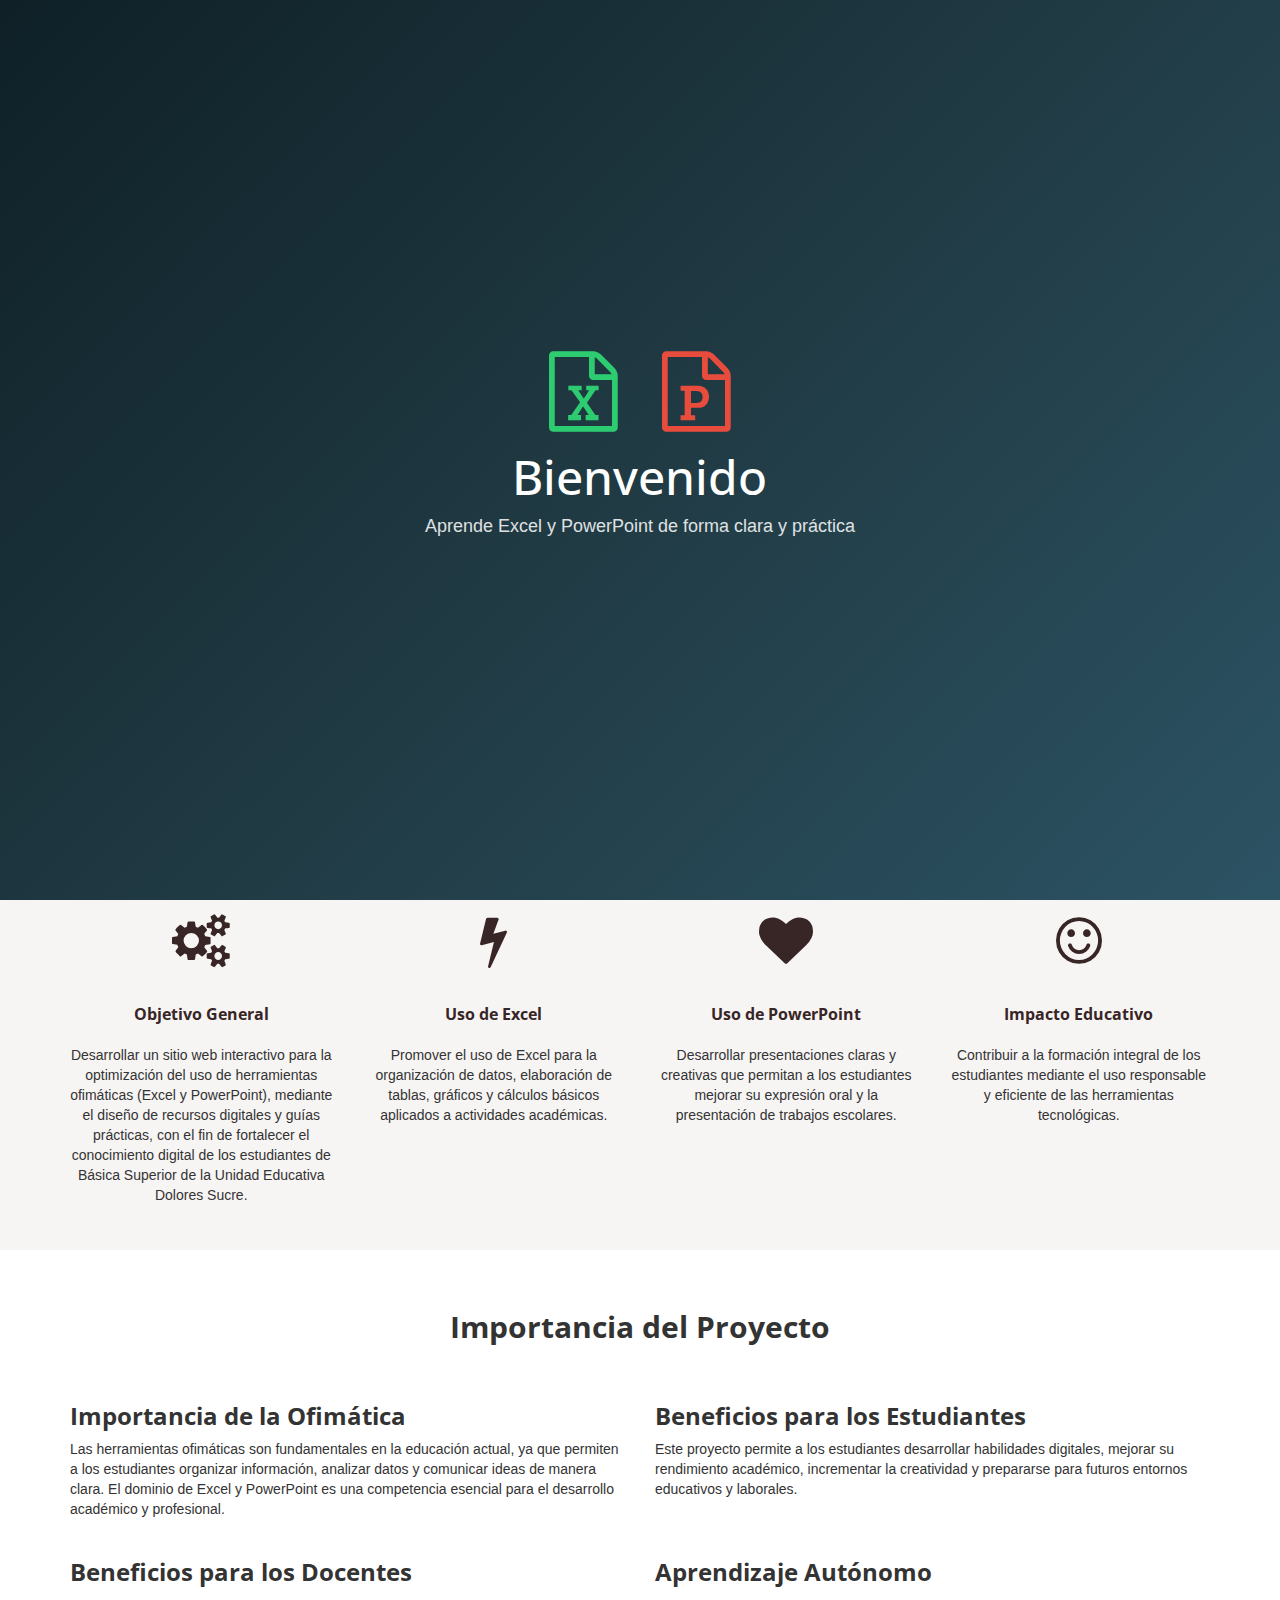
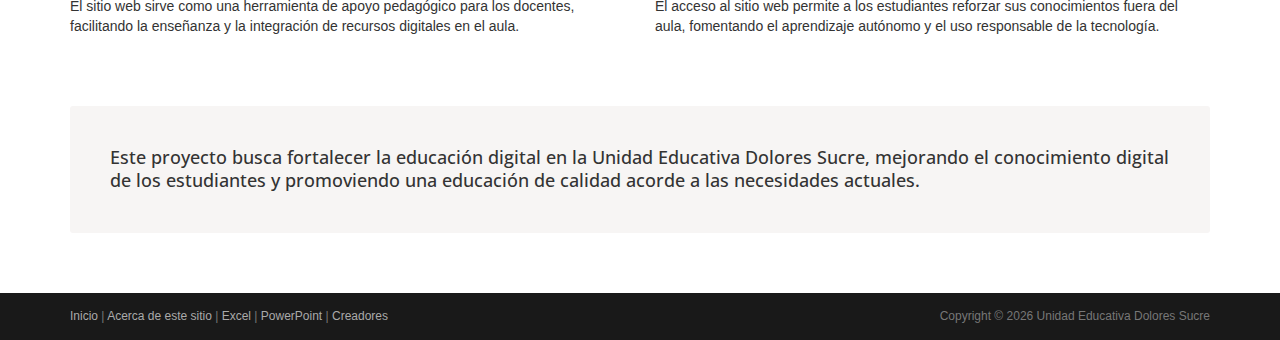
<file: index.html>
<!DOCTYPE html>
<html lang="en">
<head>
<meta charset="utf-8">
<meta name="viewport" content="width=device-width, initial-scale=1.0">
<meta name="description" content="">
<meta name="author" content="Sergey Pozhilov (GetTemplate.com)">

<title>Desarrollo de Sitio Web Educativo - Unidad Educativa Dolores Sucre</title>

<link rel="shortcut icon" href="assets/images/gt_favicon.png">
<link rel="stylesheet" media="screen" href="http://fonts.googleapis.com/css?family=Open+Sans:300,400,700">
<link rel="stylesheet" href="assets/css/bootstrap.min.css">
<link rel="stylesheet" href="assets/css/font-awesome.min.css">
<link rel="stylesheet" href="assets/css/bootstrap-theme.css" media="screen">
<link rel="stylesheet" href="assets/css/main.css">
<link rel="stylesheet" href="https://cdnjs.cloudflare.com/ajax/libs/font-awesome/4.7.0/css/font-awesome.min.css">

</head>

<body class="home">
    <!-- Intro Animación -->
<div id="intro-animation">
    <div class="intro-box text-center">
        <div class="icons">
            <i class="fa fa-file-excel-o excel"></i>
            <i class="fa fa-file-powerpoint-o ppt"></i>
        </div>
        <h1>Bienvenido</h1>
        <p>Aprende Excel y PowerPoint de forma clara y práctica</p>
    </div>
</div>


<!-- Fixed navbar -->
<div class="navbar navbar-inverse navbar-fixed-top">
     <div class="container">
       <div class="navbar-header">
         <button type="button" class="navbar-toggle" data-toggle="collapse" data-target=".navbar-collapse">
         <span class="icon-bar"></span>
         <span class="icon-bar"></span>
         <span class="icon-bar"></span>
         </button>
        </div>
     </div>
</div>

   <div class="navbar navbar-inverse navbar-fixed-top">
        <div class="container">
            <div class="navbar-header">
                <button type="button" class="navbar-toggle" data-toggle="collapse" data-target=".navbar-collapse">
                    <span class="icon-bar"></span> <span class="icon-bar"></span> <span class="icon-bar"></span>
                </button>
                <a class="navbar-brand" href="index.html" style="display:flex; align-items:center;">
	<img src="assets/images/img.png" style="height:40px; margin-right:10px;">
	<strong><span>Unidad Educativa Dolores Sucre</strong></span>
</a>
 </div>
            <div class="navbar-collapse collapse">
    <ul class="nav navbar-nav pull-right"> 

    <!-- Inicio -->
    <li class="active">
        <a href="index.html">
            <i class="fa fa-home"></i> <strong>Inicio</strong>
        </a>
    </li>

    <!-- Acerca de este sitio -->
    <li>
        <a href="Acerca de este sitio.html">
            <i class="fa fa-info-circle"></i> <strong>Acerca de este sitio</strong>
        </a>
    </li>

    <!-- Excel -->
    <li class="dropdown">
        <a href="Excel.html" class="dropdown-toggle" data-toggle="dropdown">
            <i class="fa fa-file-excel-o"></i> <strong>Excel</strong> <b class="caret"></b>
        </a>
        <ul class="dropdown-menu">
            <li class="dropdown active">
                <a href="Excel.html"><strong>¿Qué es y Para qué sirve?</strong></a>
            </li>
            <li class="dropdown active">
                <a href="Excel.html#funciones"><strong>Funciones de Excel</strong></a>
            </li>
            <li>
                <a href="juegosExcel.html"><strong>Guías y Juegos Interactivos</strong></a>
            </li>
        </ul>
    </li>

    <!-- PowerPoint -->
    <li class="dropdown">
        <a href="PowerPoint.html" class="dropdown-toggle" data-toggle="dropdown">
            <i class="fa fa-file-powerpoint-o"></i> <strong>PowerPoint</strong> <b class="caret"></b>
        </a>
        <ul class="dropdown-menu">
            <li class="dropdown active">
                <a href="PowerPoint.html"><strong>¿Qué es y Para qué sirve?</strong></a>
            </li>
            <li class="dropdown active">
                <a href="PowerPoint.html#partes"><strong>Partes Básicas</strong></a>
            </li>
            <li>
                <a href="juegosPowerPoint.html"><strong>Guías y Juegos Interactivos</strong></a>
            </li>
        </ul>
    </li>

    <!-- Creadores -->
    <li>
        <a href="Finalizacion.html">
            <i class="fa fa-users"></i> <strong>Creadores</strong>
        </a>
    </li>

</ul>

</div>
        </div>
    </div>
</div>
</div>
<!-- /.navbar -->

<!-- Header -->
<header id="head">
<div class="container">
<div class="row">
<h1 class="lead"><strong>DESARROLLO DE SITIO WEB EDUCATIVO</strong></h1>
<p class="tagline">
Optimización del Uso de Herramientas Ofimáticas (Excel y PowerPoint) en los Estudiantes de Básica Superior
de la Unidad Educativa Dolores Sucre
</p>
<p>
<p>
    <a href="Acerca de este sitio.html" class="btn btn-default btn-lg">Más Información</a> 
    
    <a href="Excel.html"; herf="Powerpoint" class="btn btn-action btn-lg">Ver Contenidos</a>
</p>
</p>
</div>
</div>
</header>

<!-- Intro -->
<div class="container text-center">
<br><br>
<h2 class="thin"><strong>Descripción del Proyecto</strong></h2>
<p class="text-muted">
El presente proyecto tiene como finalidad el desarrollo de un sitio web educativo orientado
a mejorar el uso de las herramientas ofimáticas Excel y PowerPoint en los estudiantes de Básica Superior
de la Unidad Educativa Dolores Sucre.  
El sitio web servirá como un apoyo didáctico que permita a los estudiantes adquirir habilidades digitales,
mejorar su desempeño académico y fortalecer el aprendizaje autónomo mediante recursos tecnológicos.
</p>
</div>

<!-- Highlights -->
<div class="jumbotron top-space">
<div class="container">
<h3 class="text-center thin"><strong>Objetivos del Proyecto</strong></h3>

<div class="row">
<div class="col-md-3 col-sm-6 highlight">
<div class="h-caption"><h4><i class="fa fa-cogs fa-5"></i><strong>Objetivo General</strong></h4></div>
<div class="h-body text-center">
<p>
Desarrollar un sitio web interactivo para la optimización del uso de herramientas ofimáticas (Excel y PowerPoint), mediante el diseño de recursos digitales y guías prácticas, con el fin de fortalecer el conocimiento digital de los estudiantes de Básica Superior de la Unidad Educativa Dolores Sucre.
</p>
</div>
</div>

<div class="col-md-3 col-sm-6 highlight">
<div class="h-caption"><h4><i class="fa fa-flash fa-5"></i>Uso de Excel</h4></div>
<div class="h-body text-center">
<p>
Promover el uso de Excel para la organización de datos, elaboración de tablas, gráficos y cálculos básicos
aplicados a actividades académicas.
</p>
</div>
</div>

<div class="col-md-3 col-sm-6 highlight">
<div class="h-caption"><h4><i class="fa fa-heart fa-5"></i>Uso de PowerPoint</h4></div>
<div class="h-body text-center">
<p>
Desarrollar presentaciones claras y creativas que permitan a los estudiantes mejorar su expresión oral
y la presentación de trabajos escolares.
</p>
</div>
</div>

<div class="col-md-3 col-sm-6 highlight">
<div class="h-caption"><h4><i class="fa fa-smile-o fa-5"></i>Impacto Educativo</h4></div>
<div class="h-body text-center">
<p>
Contribuir a la formación integral de los estudiantes mediante el uso responsable y eficiente
de las herramientas tecnológicas.
</p>
</div>
</div>
</div>
</div>
</div>

<!-- Container -->
<div class="container">

<h2 class="text-center top-space"><strong>Importancia del Proyecto</strong></h2>
<br>

<div class="row">
<div class="col-sm-6">
<h3><strong>Importancia de la Ofimática</strong></h3>
<p>
Las herramientas ofimáticas son fundamentales en la educación actual, ya que permiten a los estudiantes
organizar información, analizar datos y comunicar ideas de manera clara. El dominio de Excel y PowerPoint
es una competencia esencial para el desarrollo académico y profesional.
</p>
</div>

<div class="col-sm-6">
<h3><strong>Beneficios para los Estudiantes</strong></h3>
<p>
Este proyecto permite a los estudiantes desarrollar habilidades digitales, mejorar su rendimiento académico,
incrementar la creatividad y prepararse para futuros entornos educativos y laborales.
</p>
</div>
</div>

<div class="row">
<div class="col-sm-6">
<h3><strong>Beneficios para los Docentes</strong></h3>
<p>
El sitio web sirve como una herramienta de apoyo pedagógico para los docentes, facilitando la enseñanza
y la integración de recursos digitales en el aula.
</p>
</div>

<div class="col-sm-6">
<h3><strong>Aprendizaje Autónomo</strong></h3>
<p>
El acceso al sitio web permite a los estudiantes reforzar sus conocimientos fuera del aula,
fomentando el aprendizaje autónomo y el uso responsable de la tecnología.
</p>
</div>
</div>

<div class="jumbotron top-space">
<h4>
Este proyecto busca fortalecer la educación digital en la Unidad Educativa Dolores Sucre,
mejorando el conocimiento digital de los estudiantes y promoviendo una educación de calidad
acorde a las necesidades actuales.
</h4>
</div>

</div>

<footer id="footer" class="top-space">
<div class="footer2">
<div class="container">
<div class="row">
<div class="col-md-6 widget">
<p class="simplenav">
<a href="Inico.html">Inicio</a> |
<a href="Acerca de este sitio.html">Acerca de este sitio</a> |
<a href="Excel.html">Excel</a> |
<a href="Powerpoint.html">PowerPoint</a> |
<a href="Finalizacion.html">Creadores</a>
</p>
</div>

<div class="col-md-6 widget">
<p class="text-right">
Copyright &copy; 2026  
Unidad Educativa Dolores Sucre
</p>
</div>
</div>
</div>
</div>
</footer>

<!-- jQuery (una sola vez) -->
<script src="https://code.jquery.com/jquery-3.6.0.min.js"></script>

<!-- Bootstrap -->
<script src="http://netdna.bootstrapcdn.com/bootstrap/3.0.0/js/bootstrap.min.js"></script>

<script src="assets/js/headroom.min.js"></script>
<script src="assets/js/jQuery.headroom.min.js"></script>
<script src="assets/js/template.js"></script>

<!-- Animación del menú -->
<script>
$(document).ready(function(){
  $('.dropdown').hover(
    function() {
      $(this).find('.dropdown-menu').stop(true, true).slideDown(200);
    },
    function() {
      $(this).find('.dropdown-menu').stop(true, true).slideUp(200);
    }
  );
});
</script>
<script>
window.addEventListener("load", function () {
    setTimeout(function () {
        const intro = document.getElementById("intro-animation");
        if (intro) {
            intro.style.transition = "opacity 1s ease";
            intro.style.opacity = "0";
            setTimeout(() => intro.remove(), 1000);
        }
    }, 3500); // dura 3.5 segundos
});
</script>


</body>
</html>
</file>
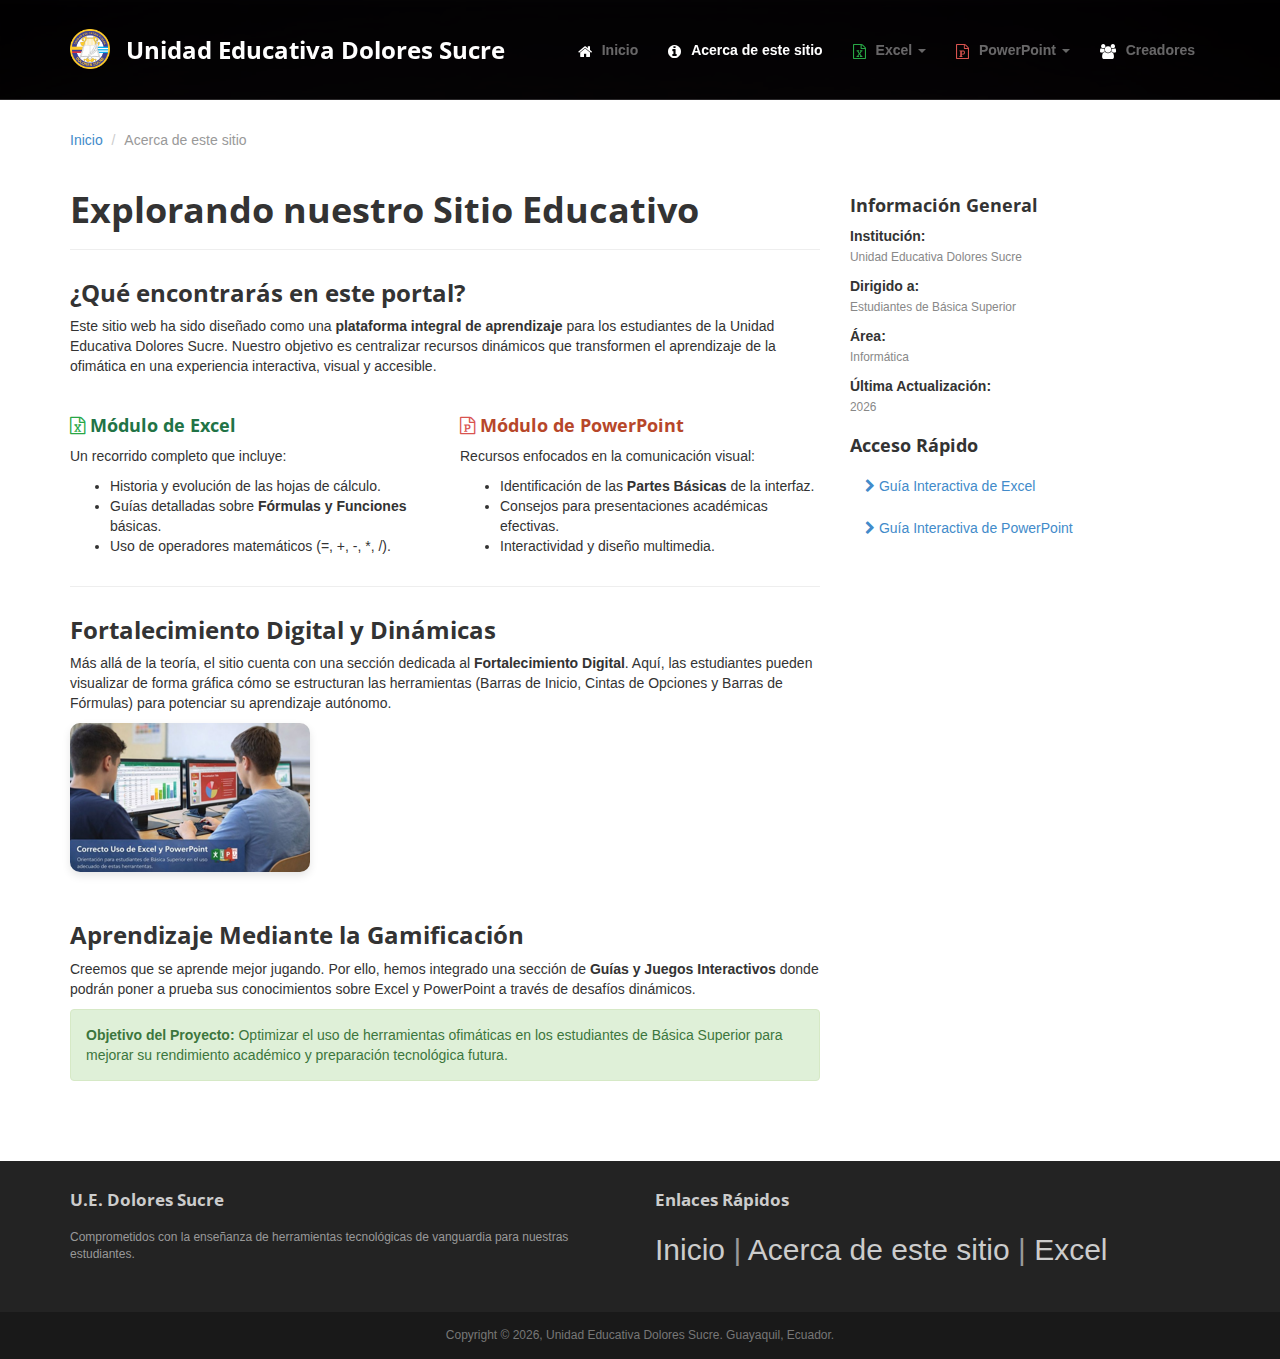
<file: Acerca de este sitio.html>
<!DOCTYPE html>
<html lang="es">
<head>
	<meta charset="utf-8">
	<meta name="viewport" content="width=device-width, initial-scale=1.0">
	<meta name="description" content="Descripción de los contenidos y objetivos del sitio educativo Dolores Sucre">
	<meta name="author" content="Unidad Educativa Dolores Sucre">
	
	<title>Acerca de este sitio - U.E. Dolores Sucre</title>

	<link rel="shortcut icon" href="assets/images/gt_favicon.png">
	<link rel="stylesheet" media="screen" href="http://fonts.googleapis.com/css?family=Open+Sans:300,400,700">
	<link rel="stylesheet" href="assets/css/bootstrap.min.css">
	<link rel="stylesheet" href="assets/css/font-awesome.min.css">
	<link rel="stylesheet" href="assets/css/bootstrap-theme.css" media="screen">
	<link rel="stylesheet" href="assets/css/main.css">
	<link rel="stylesheet" href="https://cdnjs.cloudflare.com/ajax/libs/font-awesome/4.7.0/css/font-awesome.min.css">
</head>

<body>

<div class="navbar navbar-inverse navbar-fixed-top">
	<div class="container">
		<div class="navbar-header">
			<button type="button" class="navbar-toggle" data-toggle="collapse" data-target=".navbar-collapse">
				<span class="icon-bar"></span> 
				<span class="icon-bar"></span> 
				<span class="icon-bar"></span>
			</button>

			<a class="navbar-brand" href="index.html">
				<img src="assets/images/img.png" style="height:40px; margin-right:10px;">
				<strong><span>Unidad Educativa Dolores Sucre</span></strong>
			</a>
		</div>

		<div class="navbar-collapse collapse">
            <ul class="nav navbar-nav pull-right"> 

    <!-- Inicio -->
    <li>
        <a href="index.html">
            <i class="fa fa-home"></i> <strong>Inicio</strong>
        </a>
    </li>

    <!-- Acerca de este sitio con icono -->
    <li class="dropdown active">
        <a href="Acerca de este sitio.html">
            <i class="fa fa-info-circle"></i> <strong>Acerca de este sitio</strong>
        </a>
    </li>

    <!-- Excel -->
    <li class="dropdown">
        <a href="Excel.html" class="dropdown-toggle" data-toggle="dropdown">
            <i class="fa fa-file-excel-o"></i> <strong>Excel</strong> <b class="caret"></b>
        </a>
        <ul class="dropdown-menu">
            <li class="active">
                <a href="Excel.html"><strong>¿Qué es y Para qué sirve?</strong></a>
            </li>
            <li class="active">
                <a href="Excel.html#funciones"><strong>Funciones de Excel</strong></a>
            </li>
            <li>
                <a href="juegosExcel.html"><strong>Guías y Juegos Interactivos</strong></a>
            </li>
        </ul>
    </li>

    <!-- PowerPoint -->
    <li class="dropdown">
        <a href="PowerPoint.html" class="dropdown-toggle" data-toggle="dropdown">
            <i class="fa fa-file-powerpoint-o"></i> <strong>PowerPoint</strong> <b class="caret"></b>
        </a>
        <ul class="dropdown-menu">
            <li class="active">
                <a href="PowerPoint.html"><strong>¿Qué es y Para qué sirve?</strong></a>
            </li>
            <li class="active">
                <a href="PowerPoint.html#partes"><strong>Partes Básicas</strong></a>
            </li>
            <li>
                <a href="juegosPowerPoint.html"><strong>Guías y Juegos Interactivos</strong></a>
            </li>
        </ul>
    </li>

    <!-- Creadores -->
    <li>
        <a href="Finalizacion.html">
            <i class="fa fa-users"></i> <strong>Creadores</strong>
        </a>
    </li>

</ul>

		</div>
	</div>
</div>

<header id="head" class="secondary"></header>

<div class="container">
	<ol class="breadcrumb">
		<li><a href="index.html">Inicio</a></li>
		<li class="active">Acerca de este sitio</li>
	</ol>

	<div class="row">
		<article class="col-sm-8 maincontent">
			<header class="page-header">
				<h1 class="page-title"><strong>Explorando nuestro Sitio Educativo</strong></h1>
			</header>

			<h3><strong>¿Qué encontrarás en este portal?</strong></h3>
			<p>
				Este sitio web ha sido diseñado como una <strong>plataforma integral de aprendizaje</strong> para los estudiantes de la Unidad Educativa Dolores Sucre. Nuestro objetivo es centralizar recursos dinámicos que transformen el aprendizaje de la ofimática en una experiencia interactiva, visual y accesible.
			</p>

			<div class="row" style="margin-top:30px;">
				<div class="col-md-6">
					<h4 style="color:#217346;"><i class="fa fa-file-excel-o"></i> <strong>Módulo de Excel</strong></h4>
					<p>Un recorrido completo que incluye:</p>
					<ul>
						<li>Historia y evolución de las hojas de cálculo.</li>
						<li>Guías detalladas sobre <strong>Fórmulas y Funciones</strong> básicas.</li>
						<li>Uso de operadores matemáticos (=, +, -, *, /).</li>
					</ul>
				</div>
				<div class="col-md-6">
					<h4 style="color:#b7472a;"><i class="fa fa-file-powerpoint-o"></i> <strong>Módulo de PowerPoint</strong></h4>
					<p>Recursos enfocados en la comunicación visual:</p>
					<ul>
						<li>Identificación de las <strong>Partes Básicas</strong> de la interfaz.</li>
						<li>Consejos para presentaciones académicas efectivas.</li>
						<li>Interactividad y diseño multimedia.</li>
					</ul>
				</div>
			</div>

			<hr>

			<h3><strong>Fortalecimiento Digital y Dinámicas</strong></h3>
			<p>
				Más allá de la teoría, el sitio cuenta con una sección dedicada al <strong>Fortalecimiento Digital</strong>. Aquí, las estudiantes pueden visualizar de forma gráfica cómo se estructuran las herramientas (Barras de Inicio, Cintas de Opciones y Barras de Fórmulas) para potenciar su aprendizaje autónomo.
			</p>

			<div class="row">
				<div class="col-md-12">
					<img src="assets/images/img1.png" class="img-responsive" style="border-radius:10px; box-shadow: 0 4px 8px rgba(0,0,0,0.1); margin-bottom:20px;">
				</div>
			</div>

			<h3><strong>Aprendizaje Mediante la Gamificación</strong></h3>
			<p>
				Creemos que se aprende mejor jugando. Por ello, hemos integrado una sección de <strong>Guías y Juegos Interactivos</strong> donde podrán poner a prueba sus conocimientos sobre Excel y PowerPoint a través de desafíos dinámicos.
			</p>

			<div class="alert alert-success">
				<strong>Objetivo del Proyecto:</strong> Optimizar el uso de herramientas ofimáticas en los estudiantes de Básica Superior para mejorar su rendimiento académico y preparación tecnológica futura.
			</div>
		</article>

		<aside class="col-sm-4 sidebar sidebar-right">
			<div class="widget">
				<h4><strong>Información General</strong></h4>
				<ul class="list-unstyled list-spaces">
					<li><strong>Institución:</strong><br><span class="small text-muted">Unidad Educativa Dolores Sucre</span></li>
					<li><strong>Dirigido a:</strong><br><span class="small text-muted">Estudiantes de Básica Superior</span></li>
					<li><strong>Área:</strong><br><span class="small text-muted">Informática</span></li>
					<li><strong>Última Actualización:</strong><br><span class="small text-muted">2026</span></li>
				</ul>
			</div>

			<div class="widget">
				<h4><strong>Acceso Rápido</strong></h4>
				<ul class="nav nav-pills nav-stacked">
					<li><a href="juegosExcel.html"><i class="fa fa-chevron-right"></i> Guía Interactiva de Excel</a></li>
					<li><a href="juegosPowerPoint.html"><i class="fa fa-chevron-right"></i> Guía Interactiva de PowerPoint</a></li>
				</ul>
			</div>
		</aside>
	</div>
</div>

<footer id="footer" class="top-space">
	<div class="footer1">
		<div class="container">
			<div class="row">
				<div class="col-md-6 widget">
					<h3 class="widget-title">U.E. Dolores Sucre</h3>
					<p>Comprometidos con la enseñanza de herramientas tecnológicas de vanguardia para nuestras estudiantes.</p>
				</div>
				<div class="col-md-6 widget">
					<h3 class="widget-title">Enlaces Rápidos</h3>
					<p class="follow-me-icons">
						<a href="index.html">Inicio</a> | <a href="Acerca de este sitio.html">Acerca de este sitio</a> | <a href="Excel.html">Excel</a>
					</p>
				</div>
			</div>
		</div>
	</div>
	<div class="footer2">
		<div class="container">
			<div class="row">
				<div class="col-md-12 widget text-center">
					<p>Copyright &copy; 2026, Unidad Educativa Dolores Sucre. Guayaquil, Ecuador.</p>
				</div>
			</div>
		</div>
	</div>
</footer>

<script src="https://code.jquery.com/jquery-3.6.0.min.js"></script>
<script src="http://netdna.bootstrapcdn.com/bootstrap/3.0.0/js/bootstrap.min.js"></script>
<script src="assets/js/headroom.min.js"></script>
<script src="assets/js/jQuery.headroom.min.js"></script>
<script src="assets/js/template.js"></script>

<script>
$(document).ready(function(){
  $('.dropdown').hover(
    function() { $(this).find('.dropdown-menu').stop(true, true).slideDown(200); },
    function() { $(this).find('.dropdown-menu').stop(true, true).slideUp(200); }
  );
});
</script>

</body>
</html>
</file>
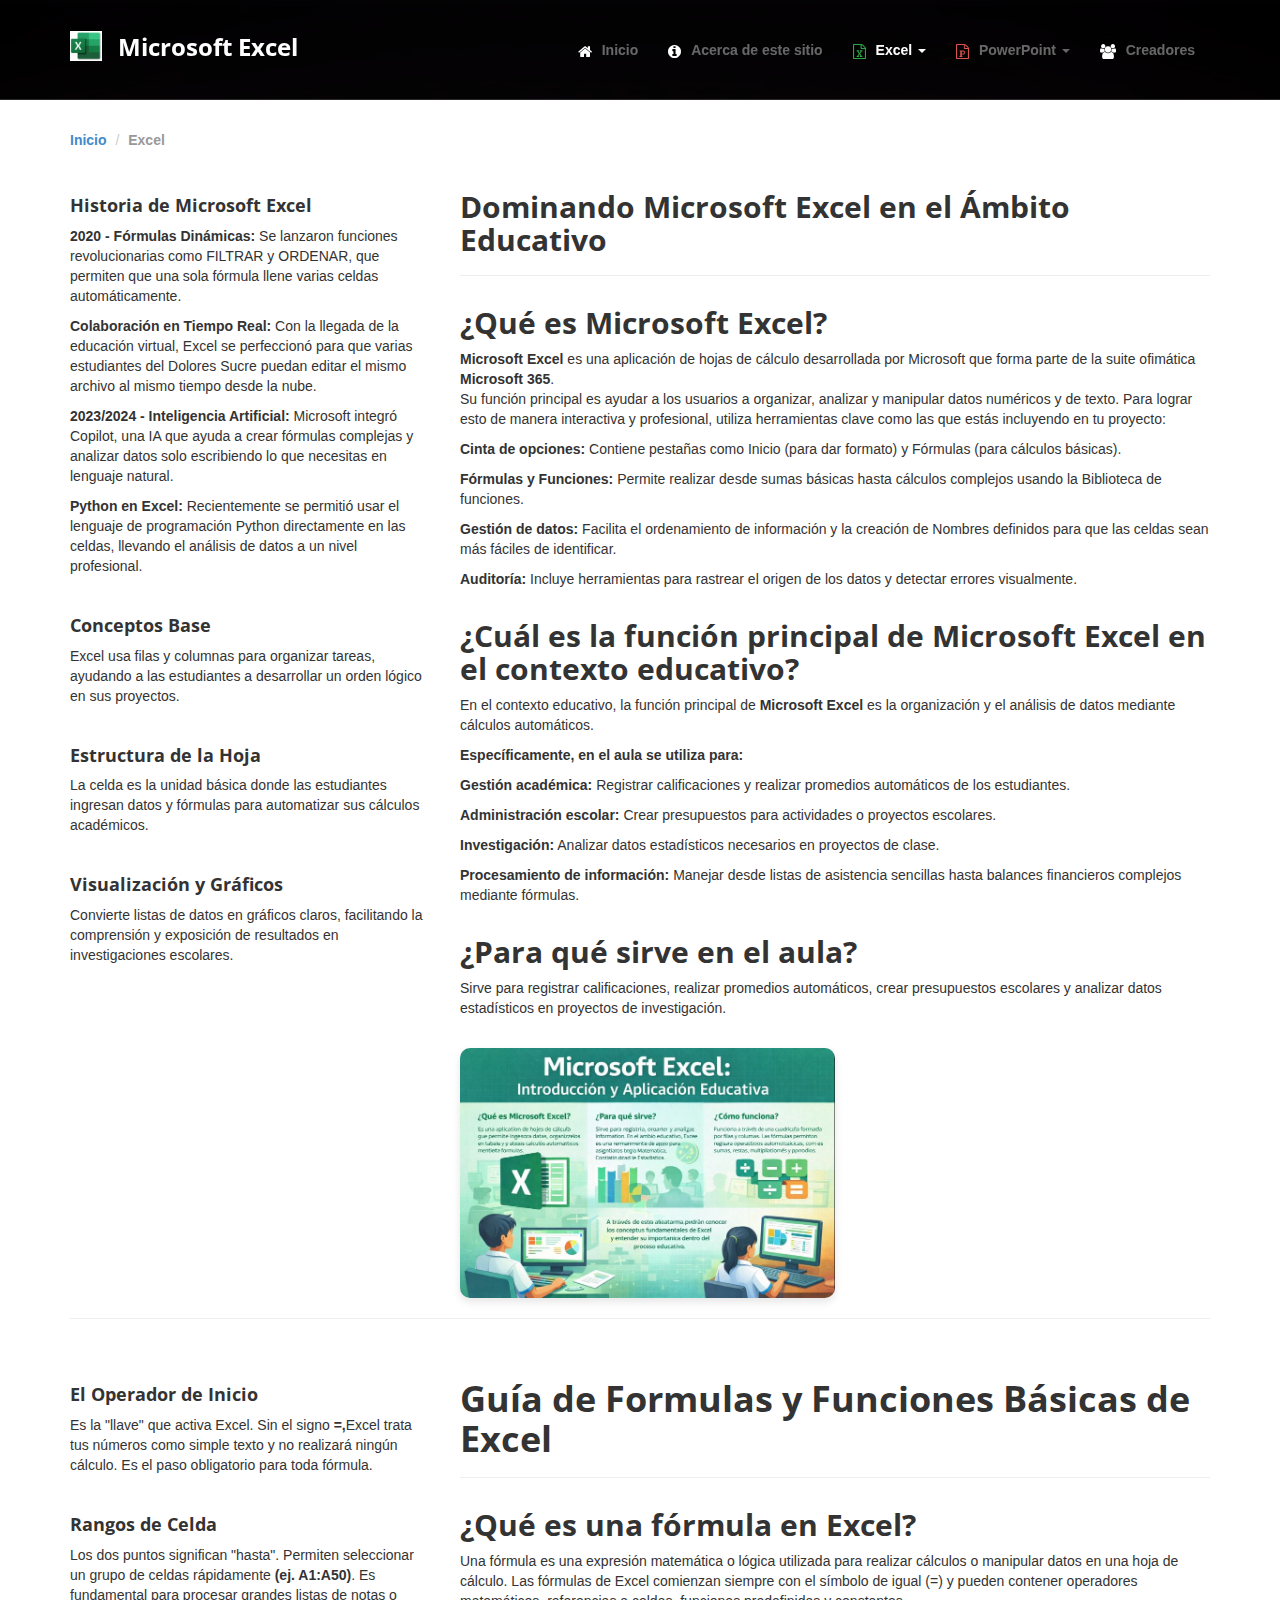
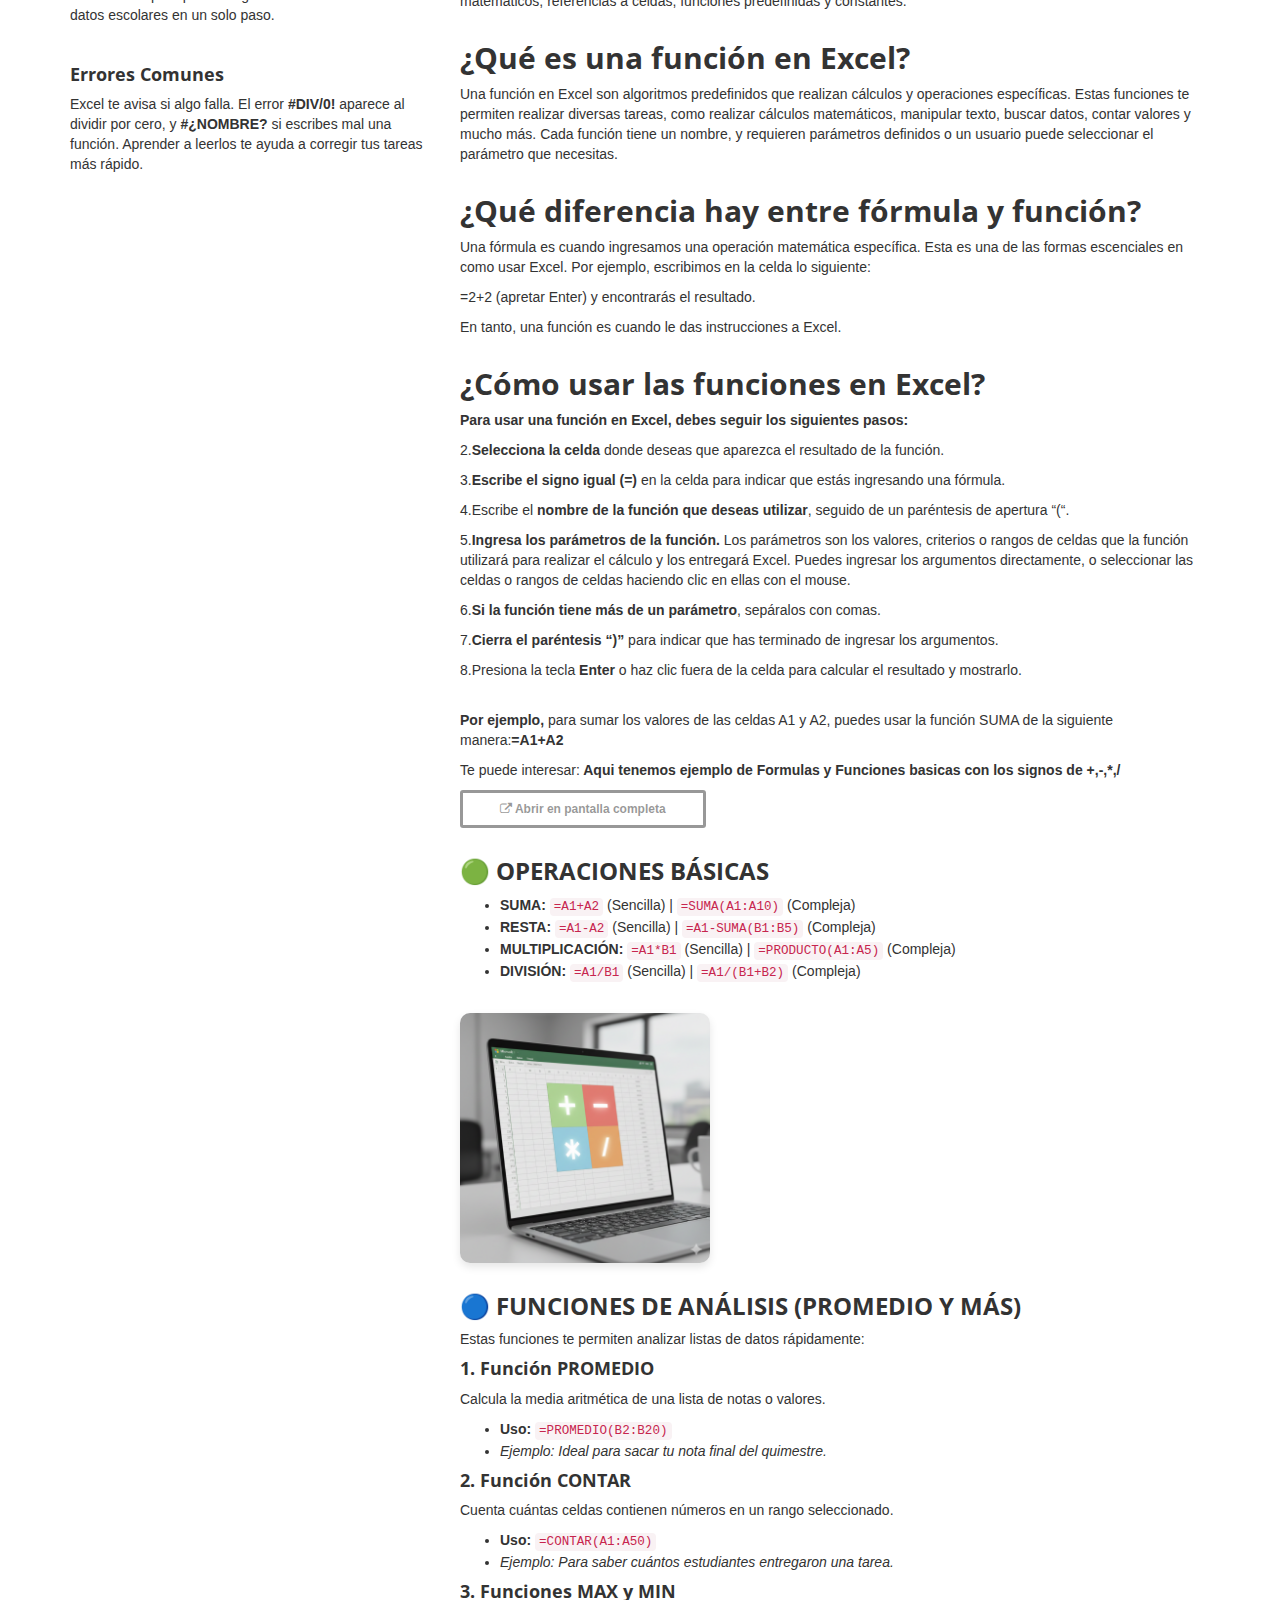
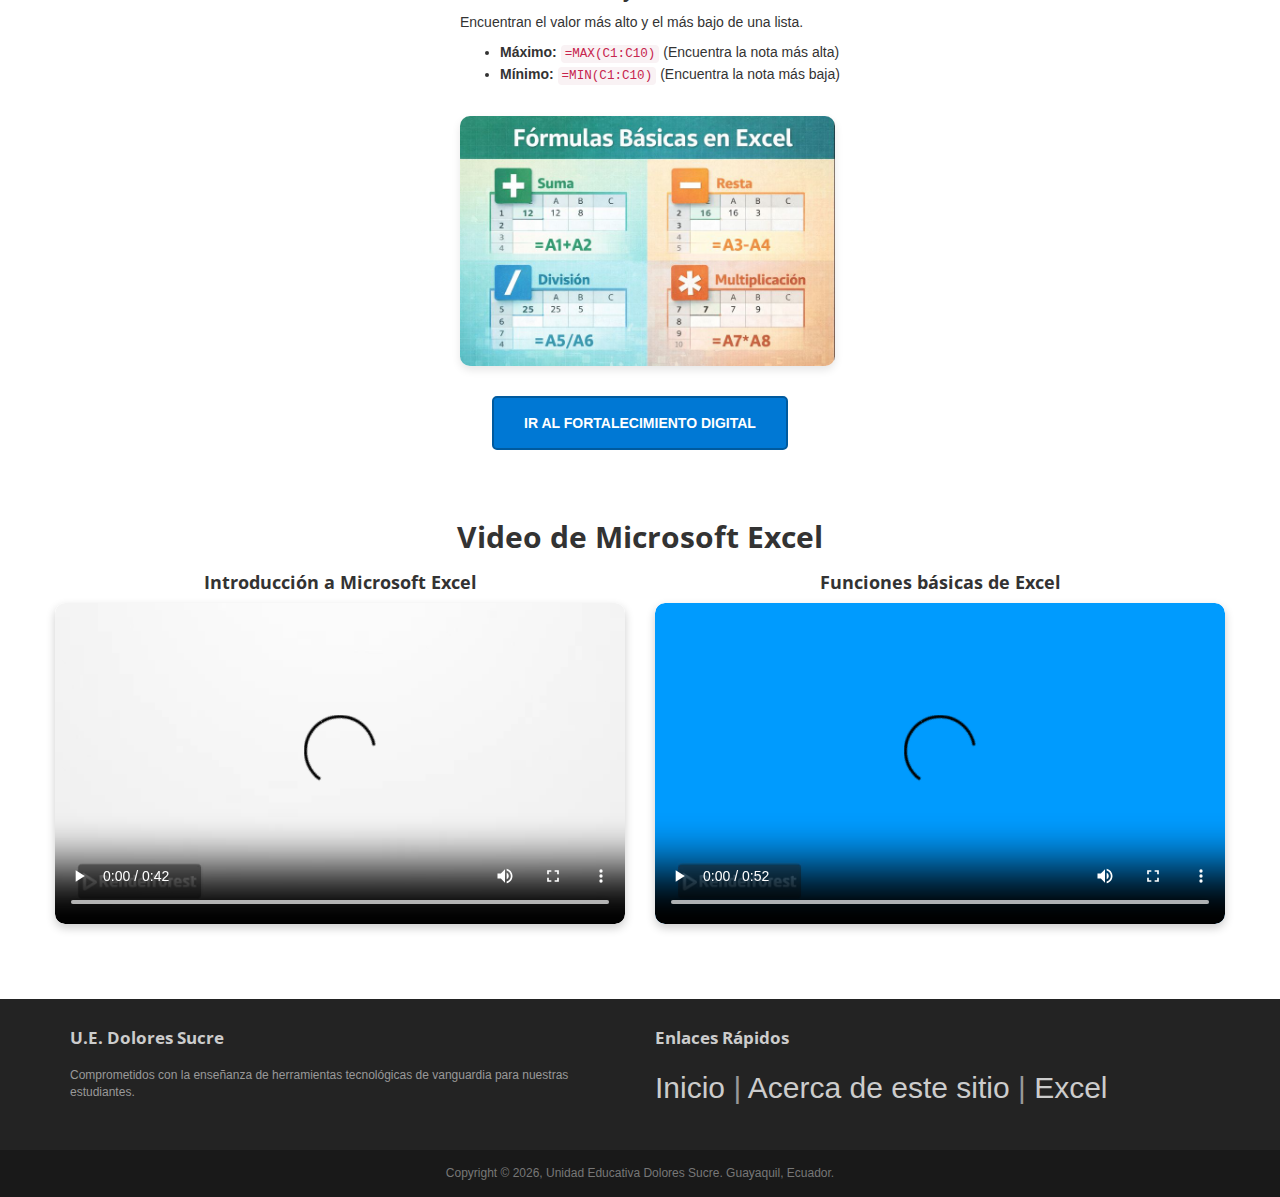
<file: Excel.html>
<!DOCTYPE html>
<html lang="es">
<head>
    <meta charset="utf-8">
    <meta name="viewport" content="width=device-width, initial-scale=1.0">
    <meta name="description" content="Guía Completa de Fórmulas y Funciones en Microsoft Excel">
    <meta name="author" content="Unidad Educativa Dolores Sucre">
    
    <title>Excel: Fórmulas y Funciones Avanzadas</title>

    <link rel="shortcut icon" href="assets/images/gt_favicon.png">
    
    <link rel="stylesheet" media="screen" href="http://fonts.googleapis.com/css?family=Open+Sans:300,400,700">
    <link rel="stylesheet" href="assets/css/bootstrap.min.css">
    <link rel="stylesheet" href="assets/css/font-awesome.min.css">
    <link rel="stylesheet" href="assets/css/bootstrap-theme.css" media="screen">
    <link rel="stylesheet" href="assets/css/main.css">
    <link rel="stylesheet" href="https://cdnjs.cloudflare.com/ajax/libs/font-awesome/4.7.0/css/font-awesome.min.css">

</head>

<body>
   <div class="navbar navbar-inverse navbar-fixed-top">
        <div class="container">
            <div class="navbar-header">
                <button type="button" class="navbar-toggle" data-toggle="collapse" data-target=".navbar-collapse">
                    <span class="icon-bar"></span> <span class="icon-bar"></span> <span class="icon-bar"></span>
                </button>
                <a class="navbar-brand" href="index.html">
                    <img src="assets/images/img6.jpg" style="display: inline-block; height: 30px; margin-right: 10px;"> <strong> Microsoft Excel</strong>
                </a>
            </div>
            <div class="navbar-collapse collapse">
                <ul class="nav navbar-nav pull-right"> 

    <!-- Inicio -->
    <li>
        <a href="index.html">
            <i class="fa fa-home"></i> <strong>Inicio</strong>
        </a>
    </li>

    <!-- Acerca de este sitio -->
    <li>
        <a href="Acerca de este sitio.html">
            <i class="fa fa-info-circle"></i> <strong>Acerca de este sitio</strong>
        </a>
    </li>

    <!-- Excel -->
    <li class="dropdown active">
        <a href="Excel.html" class="dropdown-toggle" data-toggle="dropdown">
            <i class="fa fa-file-excel-o"></i> <strong>Excel</strong> <b class="caret"></b>
        </a>
        <ul class="dropdown-menu">
            <li class="dropdown active">
                <a href="Excel.html"><strong>¿Qué es y Para qué sirve?</strong></a>
            </li>
            <li class="dropdown active">
                <a href="Excel.html#funciones"><strong>Funciones de Excel</strong></a>
            </li>
            <li>
                <a href="juegosExcel.html"><strong>Guías y Juegos Interactivos</strong></a>
            </li>
        </ul>
    </li>

    <!-- PowerPoint -->
    <li class="dropdown">
        <a href="PowerPoint.html" class="dropdown-toggle" data-toggle="dropdown">
            <i class="fa fa-file-powerpoint-o"></i> <strong>PowerPoint</strong> <b class="caret"></b>
        </a>
        <ul class="dropdown-menu">
            <li class="dropdown active">
                <a href="PowerPoint.html"><strong>¿Qué es y Para qué sirve?</strong></a>
            </li>
            <li class="dropdown active">
                <a href="PowerPoint.html#partes"><strong>Partes Básicas</strong></a>
            </li>
            <li>
                <a href="juegosPowerPoint.html"><strong>Guías y Juegos Interactivos</strong></a>
            </li>
        </ul>
    </li>

    <!-- Creadores -->
    <li>
        <a href="Finalizacion.html">
            <i class="fa fa-users"></i> <strong>Creadores</strong>
        </a>
    </li>

</ul>

            </div>
        </div>
    </div>

    <header id="head" class="secondary"></header>

    <div class="container">
        <ol class="breadcrumb">
            <li><a href="index.html"><strong>Inicio</strong></a></li>
            <li class="active"><strong>Excel</strong></li>
        </ol>

        <div class="row" id="introduccion">
            <aside class="col-md-4 sidebar sidebar-left">
                <div class="row widget">
                    <div class="col-xs-12">
                        <h4><strong>Historia de Microsoft Excel</strong></h4>
                        <p><strong>2020 - Fórmulas Dinámicas:</strong> Se lanzaron funciones revolucionarias como FILTRAR y ORDENAR, que permiten que una sola fórmula llene varias celdas automáticamente.</p>

<p><strong>Colaboración en Tiempo Real:</strong> Con la llegada de la educación virtual, Excel se perfeccionó para que varias estudiantes del Dolores Sucre puedan editar el mismo archivo al mismo tiempo desde la nube.</p>

<p><strong>2023/2024 - Inteligencia Artificial:</strong> Microsoft integró Copilot, una IA que ayuda a crear fórmulas complejas y analizar datos solo escribiendo lo que necesitas en lenguaje natural.</p>

<p><strong>Python en Excel:</strong> Recientemente se permitió usar el lenguaje de programación Python directamente en las celdas, llevando el análisis de datos a un nivel profesional.</p>
                    </div>
                </div>
                <div class="row widget">
                    <div class="col-xs-12">
                        <h4><strong>Conceptos Base</strong></h4>
                        <p>Excel usa filas y columnas para organizar tareas, ayudando a las estudiantes a desarrollar un orden lógico en sus proyectos.</p>
                    </div>
                </div>
                <div class="row widget">
                    <div class="col-xs-12">
                        <h4><strong>Estructura de la Hoja</strong></h4>
                        <p>La celda es la unidad básica donde las estudiantes ingresan datos y fórmulas para automatizar sus cálculos académicos.</p>
                    </div>
                </div>
                <div class="row widget">
                    <div class="col-xs-12">
                        <h4><strong>Visualización y Gráficos</strong></h4>
                        <p>Convierte listas de datos en gráficos claros, facilitando la comprensión y exposición de resultados en investigaciones escolares.</p>
                    </div>
                </div>
            </aside>

            <article class="col-md-8 maincontent">
                <header class="page-header">
                    <h2><strong>Dominando Microsoft Excel en el Ámbito Educativo</strong></h2>
                </header>
<h2><strong>¿Qué es Microsoft Excel?</strong></h2>
<p><strong>Microsoft Excel</strong> es una aplicación de hojas de cálculo desarrollada por Microsoft que forma parte de la suite ofimática <strong>Microsoft 365</strong>.<br>
Su función principal es ayudar a los usuarios a organizar, analizar y manipular datos numéricos y de texto. Para lograr esto de manera interactiva y profesional, utiliza herramientas clave como las que estás incluyendo en tu proyecto:</p>

<p><strong>Cinta de opciones:</strong> Contiene pestañas como Inicio (para dar formato) y Fórmulas (para cálculos básicas).</p>

<p><strong>Fórmulas y Funciones:</strong> Permite realizar desde sumas básicas hasta cálculos complejos usando la Biblioteca de funciones.</p>

<p><strong>Gestión de datos:</strong> Facilita el ordenamiento de información y la creación de Nombres definidos para que las celdas sean más fáciles de identificar.</p>

<p><strong>Auditoría:</strong> Incluye herramientas para rastrear el origen de los datos y detectar errores visualmente.</p>
                <h2><strong>¿Cuál es la función principal de Microsoft Excel  en el contexto educativo?</strong></h2>
 <P>En el contexto educativo, la función principal de<strong>  Microsoft Excel</strong>  es la organización y el análisis de datos mediante cálculos automáticos.</P>

<p><strong> Específicamente, en el aula se utiliza para:</strong> </p>


<p><strong> Gestión académica:</strong>  Registrar calificaciones y realizar promedios automáticos de los estudiantes.</p>



<p><strong> Administración escolar:</strong>  Crear presupuestos para actividades o proyectos escolares.</p>


<p>
<strong> Investigación:</strong>  Analizar datos estadísticos necesarios en proyectos de clase.</p>



<p><strong>Procesamiento de información:</strong> Manejar desde listas de asistencia sencillas hasta balances financieros complejos mediante fórmulas.</p>

                <h2><strong>¿Para qué sirve en el aula?</strong></h2>
                <p>Sirve para registrar calificaciones, realizar promedios automáticos, crear presupuestos escolares y analizar datos estadísticos en proyectos de investigación.</p>

                <div>
                    <img src="assets/images/img3.png" style="height:250px; margin-top:20px; border-radius: 10px; box-shadow: 0 4px 8px rgba(0,0,0,0.1);">
                </div>
            </article>
        </div>

        <hr>

        <div class="row" id="funciones">
            <aside class="col-md-4 sidebar sidebar-left">
                <div class="row widget">
                    <div class="col-xs-12">
                        <h4><strong>El Operador de Inicio</strong></h4>
                        <p>Es la "llave" que activa Excel. Sin el signo <strong>=,</strong>Excel trata tus números como simple texto y no realizará ningún cálculo. Es el paso obligatorio para toda fórmula.</p>
                    </div>
                </div>
                <div class="row widget">
                    <div class="col-xs-12">
                        <h4><strong>Rangos de Celda</strong></h4>
                        <p>Los dos puntos significan "hasta". Permiten seleccionar un grupo de celdas rápidamente<strong> (ej. A1:A50)</strong>. Es fundamental para procesar grandes listas de notas o datos escolares en un solo paso.</p>
                    </div>
                </div>
                <div class="row widget">
                    <div class="col-xs-12">
                        <h4><strong>Errores Comunes</strong></h4>
                        <p>Excel te avisa si algo falla. El error <strong>#DIV/0!</strong> aparece al dividir por cero, y <strong>#¿NOMBRE?</strong> si escribes mal una función. Aprender a leerlos te ayuda a corregir tus tareas más rápido.</p>
                    </div>
                </div>
            </aside>

            <article class="col-md-8 maincontent">
                <header class="page-header">
                    <h1 class="page-title"><strong>Guía de Formulas y Funciones Básicas de Excel</strong></h1>
                </header>
                <h2><strong> ¿Qué es una fórmula en Excel? </strong></h2>
                <p>Una fórmula es una expresión matemática o lógica utilizada para realizar cálculos o manipular datos en una hoja de cálculo. Las fórmulas de Excel comienzan siempre con el símbolo de igual (=) y pueden contener operadores matemáticos, referencias a celdas, funciones predefinidas y constantes.</p>
                <h2><strong>¿Qué es una función en Excel? </strong></h2>
                <p> Una función en Excel son algoritmos predefinidos que realizan cálculos y operaciones específicas. Estas funciones te permiten realizar diversas tareas, como realizar cálculos matemáticos, manipular texto, buscar datos, contar valores y mucho más. 

Cada función tiene un nombre, y requieren parámetros definidos o un usuario puede seleccionar el parámetro que necesitas.</p>
<h2><strong>¿Qué diferencia hay entre fórmula y función?  </strong></h2>
                <p>Una fórmula es cuando ingresamos una operación matemática específica. Esta es una de las formas escenciales en como usar Excel. Por ejemplo, escribimos en la celda lo siguiente:</p>

<p>=2+2 (apretar Enter) y encontrarás el resultado.</p>

<p>En tanto, una función es cuando le das instrucciones a Excel.</p>
<h2><strong>¿Cómo usar las funciones en Excel? </strong></h2>
                <p><strong> Para usar una función en Excel, debes seguir los siguientes pasos:</strong></p>

<p>2.<strong>Selecciona la celda</strong> donde deseas que aparezca el resultado de la función.</p>
<p>3.<strong>Escribe el signo igual (=) </strong>en la celda para indicar que estás ingresando una fórmula.</p>
<p>4.Escribe el <strong>nombre de la función que deseas utilizar</strong>, seguido de un paréntesis de apertura “(“.</p>
<p>5.<strong>Ingresa los parámetros de la función.</strong> Los parámetros son los valores, criterios o rangos de celdas que la función utilizará para realizar el cálculo y los entregará Excel. Puedes ingresar los argumentos directamente, o seleccionar las celdas o rangos de celdas haciendo clic en ellas con el mouse.</p>
<p>6.<strong>Si la función tiene más de un parámetro</strong>, sepáralos con comas.</p>
<p>7.<strong>Cierra el paréntesis “)”</strong> para indicar que has terminado de ingresar los argumentos.</p>
<p>8.Presiona la tecla <strong>Enter </strong>o haz clic fuera de la celda para calcular el resultado y mostrarlo.</p><br>



<p><strong>Por ejemplo,</strong> para sumar los valores de las celdas A1 y A2, puedes usar la función SUMA de la siguiente manera:<strong>=A1+A2</strong></p>
<p>Te puede interesar:<strong> Aqui tenemos ejemplo de Formulas y Funciones basicas con los signos de +,-,*,/</strong></p>  <a href="https://view.genially.com/696d2a60d66e8d77d661aed5/interactive-content-genially-sin-titulo" 
           target="_blank" 
           class="btn btn-default btn-sm">
           <i class="fa fa-external-link"></i> Abrir en pantalla completa
        </a>

                <h3><strong>🟢 OPERACIONES BÁSICAS</strong></h3>
                <ul>
                    <li><strong>SUMA:</strong> <code>=A1+A2</code> (Sencilla) | <code>=SUMA(A1:A10)</code> (Compleja)</li>
                    <li><strong>RESTA:</strong> <code>=A1-A2</code> (Sencilla) | <code>=A1-SUMA(B1:B5)</code> (Compleja)</li>
                    <li><strong>MULTIPLICACIÓN:</strong> <code>=A1*B1</code> (Sencilla) | <code>=PRODUCTO(A1:A5)</code> (Compleja)</li>
                    <li><strong>DIVISIÓN:</strong> <code>=A1/B1</code> (Sencilla) | <code>=A1/(B1+B2)</code> (Compleja)</li>
                </ul>
                           <img src="assets/images/img18.png"style="height:250px; margin-top:20px; border-radius: 10px; box-shadow: 0 4px 8px rgba(0,0,0,0.1);">


                <h3><strong>🔵 FUNCIONES DE ANÁLISIS (PROMEDIO Y MÁS)</strong></h3>
                <p>Estas funciones te permiten analizar listas de datos rápidamente:</p>
                
                <h4><strong>1. Función PROMEDIO</strong></h4>
                <p>Calcula la media aritmética de una lista de notas o valores.</p>
                <ul>
                    <li><strong>Uso:</strong> <code>=PROMEDIO(B2:B20)</code></li>
                    <li><em>Ejemplo: Ideal para sacar tu nota final del quimestre.</em></li>
                </ul>

                <h4><strong>2. Función CONTAR</strong></h4>
                <p>Cuenta cuántas celdas contienen números en un rango seleccionado.</p>
                <ul>
                    <li><strong>Uso:</strong> <code>=CONTAR(A1:A50)</code></li>
                    <li><em>Ejemplo: Para saber cuántos estudiantes entregaron una tarea.</em></li>
                </ul>

                <h4><strong>3. Funciones MAX y MIN</strong></h4>
                <p>Encuentran el valor más alto y el más bajo de una lista.</p>
                <ul>
                    <li><strong>Máximo:</strong> <code>=MAX(C1:C10)</code> (Encuentra la nota más alta)</li>
                    <li><strong>Mínimo:</strong> <code>=MIN(C1:C10)</code> (Encuentra la nota más baja)</li>
                </ul>

                <div>
                    <img src="assets/images/img4.png" style="height:250px; margin-top:20px; border-radius: 10px; box-shadow: 0 4px 8px rgba(0,0,0,0.1);">
                </div>
            </article>
        </div>
    </div>
    <div style="margin-top: 30px; text-align: center;">
    <a href="FORTALECIMIENTO DIGITAL.html" style="
        background-color: #0078d4; 
        color: white; 
        padding: 15px 30px; 
        text-decoration: none; 
        border-radius: 5px; 
        font-weight: bold;
        display: inline-block;
        border: 2px solid #005a9e;
        text-transform: uppercase;
        font-family: Arial, sans-serif;">
        Ir al Fortalecimiento Digital
    </a>
</div>
                   
<div class="container" style="margin-top:40px; margin-bottom:40px;">
    <div class="row">
       <div class="row text-center">
<h2><strong>Video de Microsoft Excel</strong></h2>
    <!-- VIDEO NUEVO (PRIMERO) -->
    <div class="col-md-6">
        <h4><strong>Introducción a Microsoft Excel</strong></h4>

        <div style="position: relative; padding-bottom: 56.25%; height: 0; overflow: hidden; 
                    border-radius: 10px; box-shadow: 0 4px 10px rgba(0,0,0,0.2); margin-bottom: 15px;">
            
            <video controls 
                   style="position: absolute; top: 0; left: 0; width: 100%; height: 100%; border-radius: 10px;">
                <source src="assets/images/video4.mp4" type="video/mp4">
            </video>

        </div>

    </div>

    <!-- VIDEO QUE YA TENÍAS (SEGUNDO) -->
    <div class="col-md-6">

        <h4><strong>Funciones básicas de Excel</strong></h4>

        <div style="position: relative; padding-bottom: 56.25%; height: 0; overflow: hidden; 
                    border-radius: 10px; box-shadow: 0 4px 10px rgba(0,0,0,0.2); margin-bottom: 15px;">
            
            <video controls 
                   style="position: absolute; top: 0; left: 0; width: 100%; height: 100%; border-radius: 10px;">
                <source src="assets/images/video1.mp4" type="video/mp4">
                Tu navegador no soporta video.
            </video>

        </div>

    </div>

</div>

    </div>
</div>

    <footer id="footer" class="top-space">
        <div class="footer1">
            <div class="container">
                <div class="row">
                    <div class="col-md-6 widget">
                        <h3 class="widget-title">U.E. Dolores Sucre</h3>
                        <p>Comprometidos con la enseñanza de herramientas tecnológicas de vanguardia para nuestras estudiantes.</p>
                    </div>
                    <div class="col-md-6 widget">
                        <h3 class="widget-title">Enlaces Rápidos</h3>
                        <p class="follow-me-icons">
                            <a href="index.html">Inicio</a> | <a href="Acerca de este sitio.html">Acerca de este sitio</a> | <a href="Excel.html">Excel</a>
                        </p>
                    </div>
                </div>
            </div>
        </div>
        <div class="footer2">
            <div class="container">
                <div class="row">
                    <div class="col-md-12 widget text-center">
                        <p>Copyright &copy; 2026, Unidad Educativa Dolores Sucre. Guayaquil, Ecuador.</p>
                    </div>
                </div>
            </div>
        </div>
    </footer>

    <!-- jQuery (una sola vez) -->
<script src="https://code.jquery.com/jquery-3.6.0.min.js"></script>

<!-- Bootstrap -->
<script src="http://netdna.bootstrapcdn.com/bootstrap/3.0.0/js/bootstrap.min.js"></script>

<script src="assets/js/headroom.min.js"></script>
<script src="assets/js/jQuery.headroom.min.js"></script>
<script src="assets/js/template.js"></script>

<!-- Animación del menú -->
<script>
$(document).ready(function(){
  $('.dropdown').hover(
    function() {
      $(this).find('.dropdown-menu').stop(true, true).slideDown(200);
    },
    function() {
      $(this).find('.dropdown-menu').stop(true, true).slideUp(200);
    }
  );
});
</script>

</body>
</html>
</file>
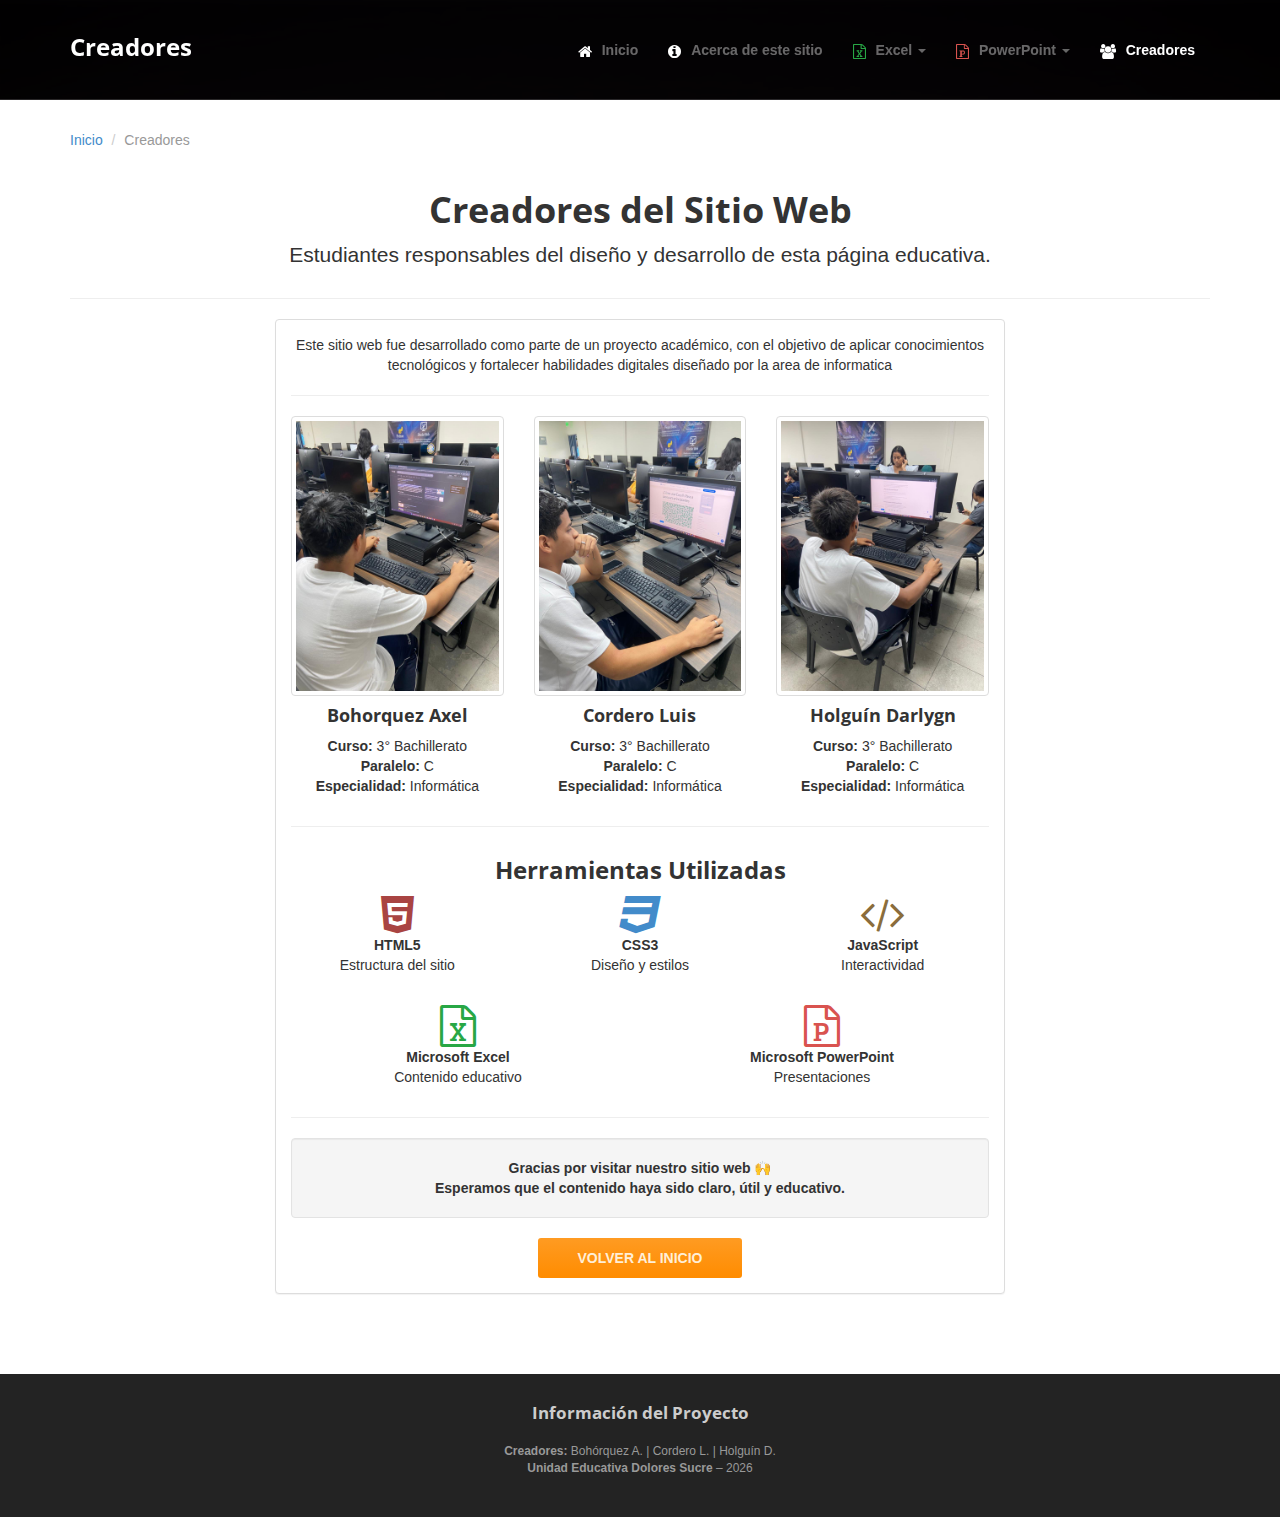
<file: Finalizacion.html>
<!DOCTYPE html>
<html lang="es">
<head>
    <meta charset="utf-8">
    <meta name="viewport" content="width=device-width, initial-scale=1.0">
    <title>Creadores del Sitio Web</title>

    <link rel="shortcut icon" href="assets/images/gt_favicon.png">
    <link rel="stylesheet" media="screen" href="http://fonts.googleapis.com/css?family=Open+Sans:300,400,700">
    <link rel="stylesheet" href="assets/css/bootstrap.min.css">
    <link rel="stylesheet" href="assets/css/font-awesome.min.css">
    <link rel="stylesheet" href="assets/css/bootstrap-theme.css" media="screen">
    <link rel="stylesheet" href="assets/css/main.css">
    <link rel="stylesheet" href="https://cdnjs.cloudflare.com/ajax/libs/font-awesome/4.7.0/css/font-awesome.min.css">
</head>

<body>

<!-- Navbar -->
<div class="navbar navbar-inverse navbar-fixed-top">
    <div class="container">
        <div class="navbar-header">
            <button type="button" class="navbar-toggle" data-toggle="collapse" data-target=".navbar-collapse">
                <span class="icon-bar"></span> 
                <span class="icon-bar"></span> 
                <span class="icon-bar"></span>
            </button>
            <a class="navbar-brand" href="index.html"><strong>Creadores</strong></a>
        </div>

        <div class="navbar-collapse collapse">
            <ul class="nav navbar-nav pull-right"> 

    <!-- Inicio -->
    <li>
        <a href="index.html">
            <i class="fa fa-home"></i> <strong>Inicio</strong>
        </a>
    </li>

    <!-- Acerca de este sitio con icono -->
    <li>
        <a href="Acerca de este sitio.html">
            <i class="fa fa-info-circle"></i> <strong>Acerca de este sitio</strong>
        </a>
    </li>

    <!-- Excel -->
    <li class="dropdown">
        <a href="Excel.html" class="dropdown-toggle" data-toggle="dropdown">
            <i class="fa fa-file-excel-o"></i> <strong>Excel</strong> <b class="caret"></b>
        </a>
        <ul class="dropdown-menu">
            <li class="active">
                <a href="Excel.html"><strong>¿Qué es y Para qué sirve?</strong></a>
            </li>
            <li class="active">
                <a href="Excel.html#funciones"><strong>Funciones de Excel</strong></a>
            </li>
            <li>
                <a href="juegosExcel.html"><strong>Guías y Juegos Interactivos</strong></a>
            </li>
        </ul>
    </li>

    <!-- PowerPoint -->
    <li class="dropdown">
        <a href="PowerPoint.html" class="dropdown-toggle" data-toggle="dropdown">
            <i class="fa fa-file-powerpoint-o"></i> <strong>PowerPoint</strong> <b class="caret"></b>
        </a>
        <ul class="dropdown-menu">
            <li class="active">
                <a href="PowerPoint.html"><strong>¿Qué es y Para qué sirve?</strong></a>
            </li>
            <li class="active">
                <a href="PowerPoint.html#partes"><strong>Partes Básicas</strong></a>
            </li>
            <li>
                <a href="juegosPowerPoint.html"><strong>Guías y Juegos Interactivos</strong></a>
            </li>
        </ul>
    </li>

    <!-- Creadores -->
    <li class="dropdown active">
        <a href="Finalizacion.html">
            <i class="fa fa-users"></i> <strong>Creadores</strong>
        </a>
    </li>

</ul>

        </div>
    </div>
</div>

<header id="head" class="secondary"></header>

<!-- CONTENIDO -->
<div class="container">
    <ol class="breadcrumb">
        <li><a href="index.html">Inicio</a></li>
        <li class="active">Creadores</li>
    </ol>

    <div class="row">
        <article class="col-xs-12 maincontent">

            <header class="page-header text-center">
                <h1 class="page-title"><strong>Creadores del Sitio Web</strong></h1>
                <p class="lead">
                    Estudiantes responsables del diseño y desarrollo de esta página educativa.
                </p>
            </header>

            <div class="col-md-8 col-md-offset-2">
                <div class="panel panel-default">
                    <div class="panel-body">

                        <p class="text-center">
                            Este sitio web fue desarrollado como parte de un proyecto académico,
                            con el objetivo de aplicar conocimientos tecnológicos y fortalecer
                            habilidades digitales diseñado por la area de informatica
                        </p>

                        <hr>

                        <!-- CREADORES -->
                        <div class="row text-center">

                            <div class="col-sm-4">
                                <img src="assets/images/img22.jpeg" class="img-responsive img-thumbnail center-block" alt="Creador 1">
                                <h4><strong>Bohorquez Axel</strong></h4>
                                <p>
                                    <strong>Curso:</strong> 3° Bachillerato<br>
                                    <strong>Paralelo:</strong> C<br>
                                   <strong> Especialidad:</strong> Informática
                                </p>
                            </div>

                            <div class="col-sm-4">
                                <img src="assets/images/img21.jpeg" class="img-responsive img-thumbnail center-block" alt="Creador 2">
                                <h4><strong>Cordero Luis</strong></h4>
                                <p>
                                   <strong> Curso:</strong> 3° Bachillerato<br>
                                   <strong> Paralelo:</strong> C<br>
                                   <strong> Especialidad:</strong> Informática
                                </p>
                            </div>

                            <div class="col-sm-4">
                                <img src="assets/images/img20.jpeg" class="img-responsive img-thumbnail center-block" alt="Creador 3">
                                <h4><strong>Holguín Darlygn</strong></h4>
                                <p>
                                   <strong> Curso:</strong> 3° Bachillerato<br>
                                   <strong> Paralelo:</strong> C<br>
                                    <strong>Especialidad:</strong> Informática
                                </p>
                            </div>

                        </div>

                        <hr>

                        <!-- HERRAMIENTAS -->

                        <h3 class="thin text-center"><strong>Herramientas Utilizadas</strong></h3>

<div class="row text-center">
    <div class="col-sm-4">
        <i class="fa fa-html5 fa-3x text-danger"></i>
        <p><strong>HTML5</strong><br>Estructura del sitio</p>
    </div>

    <div class="col-sm-4">
        <i class="fa fa-css3 fa-3x text-primary"></i>
        <p><strong>CSS3</strong><br>Diseño y estilos</p>
    </div>

    <div class="col-sm-4">
        <i class="fa fa-code fa-3x text-warning"></i>
        <p><strong>JavaScript</strong><br>Interactividad</p>
    </div>
</div>

<br>

<div class="row text-center">
    <div class="col-sm-6">
        <i class="fa fa-file-excel-o fa-3x text-success"></i>
        <p><strong>Microsoft Excel</strong><br>Contenido educativo</p>
    </div>

    <div class="col-sm-6">
        <i class="fa fa-file-powerpoint-o fa-3x text-danger"></i>
        <p><strong>Microsoft PowerPoint</strong><br>Presentaciones</p>
    </div>
</div>

                        <hr>

                        <!-- AGRADECIMIENTO -->
                        <div class="well text-center">
                            <strong>
                                Gracias por visitar nuestro sitio web 🙌<br>
                                Esperamos que el contenido haya sido claro, útil y educativo.
                            </strong>
                        </div>

                        <div class="text-center">
                            <a href="index.html" class="btn btn-action">VOLVER AL INICIO</a>
                        </div>

                    </div>
                </div>
            </div>

        </article>
    </div>
</div>

<!-- FOOTER -->
<footer id="footer" class="top-space">
    <div class="footer1">
        <div class="container">
            <div class="row text-center">
                <div class="col-md-12 widget">
                    <h3 class="widget-title">Información del Proyecto</h3>
                    <div class="widget-body">
                        <p>
                            <strong>Creadores:</strong> Bohórquez A. | Cordero L. | Holguín D.<br>
                            <strong>Unidad Educativa Dolores Sucre</strong> – 2026
                        </p>
                    </div>
                </div>
            </div>
        </div>
    </div>
</footer>

<!-- Scripts -->
<script src="https://code.jquery.com/jquery-3.6.0.min.js"></script>
<script src="http://netdna.bootstrapcdn.com/bootstrap/3.0.0/js/bootstrap.min.js"></script>
<script src="assets/js/headroom.min.js"></script>
<script src="assets/js/jQuery.headroom.min.js"></script>
<script src="assets/js/template.js"></script>

<script>
$(document).ready(function(){
  $('.dropdown').hover(
    function() {
      $(this).find('.dropdown-menu').stop(true, true).slideDown(200);
    },
    function() {
      $(this).find('.dropdown-menu').stop(true, true).slideUp(200);
    }
  );
});
</script>

</body>
</html>
</file>
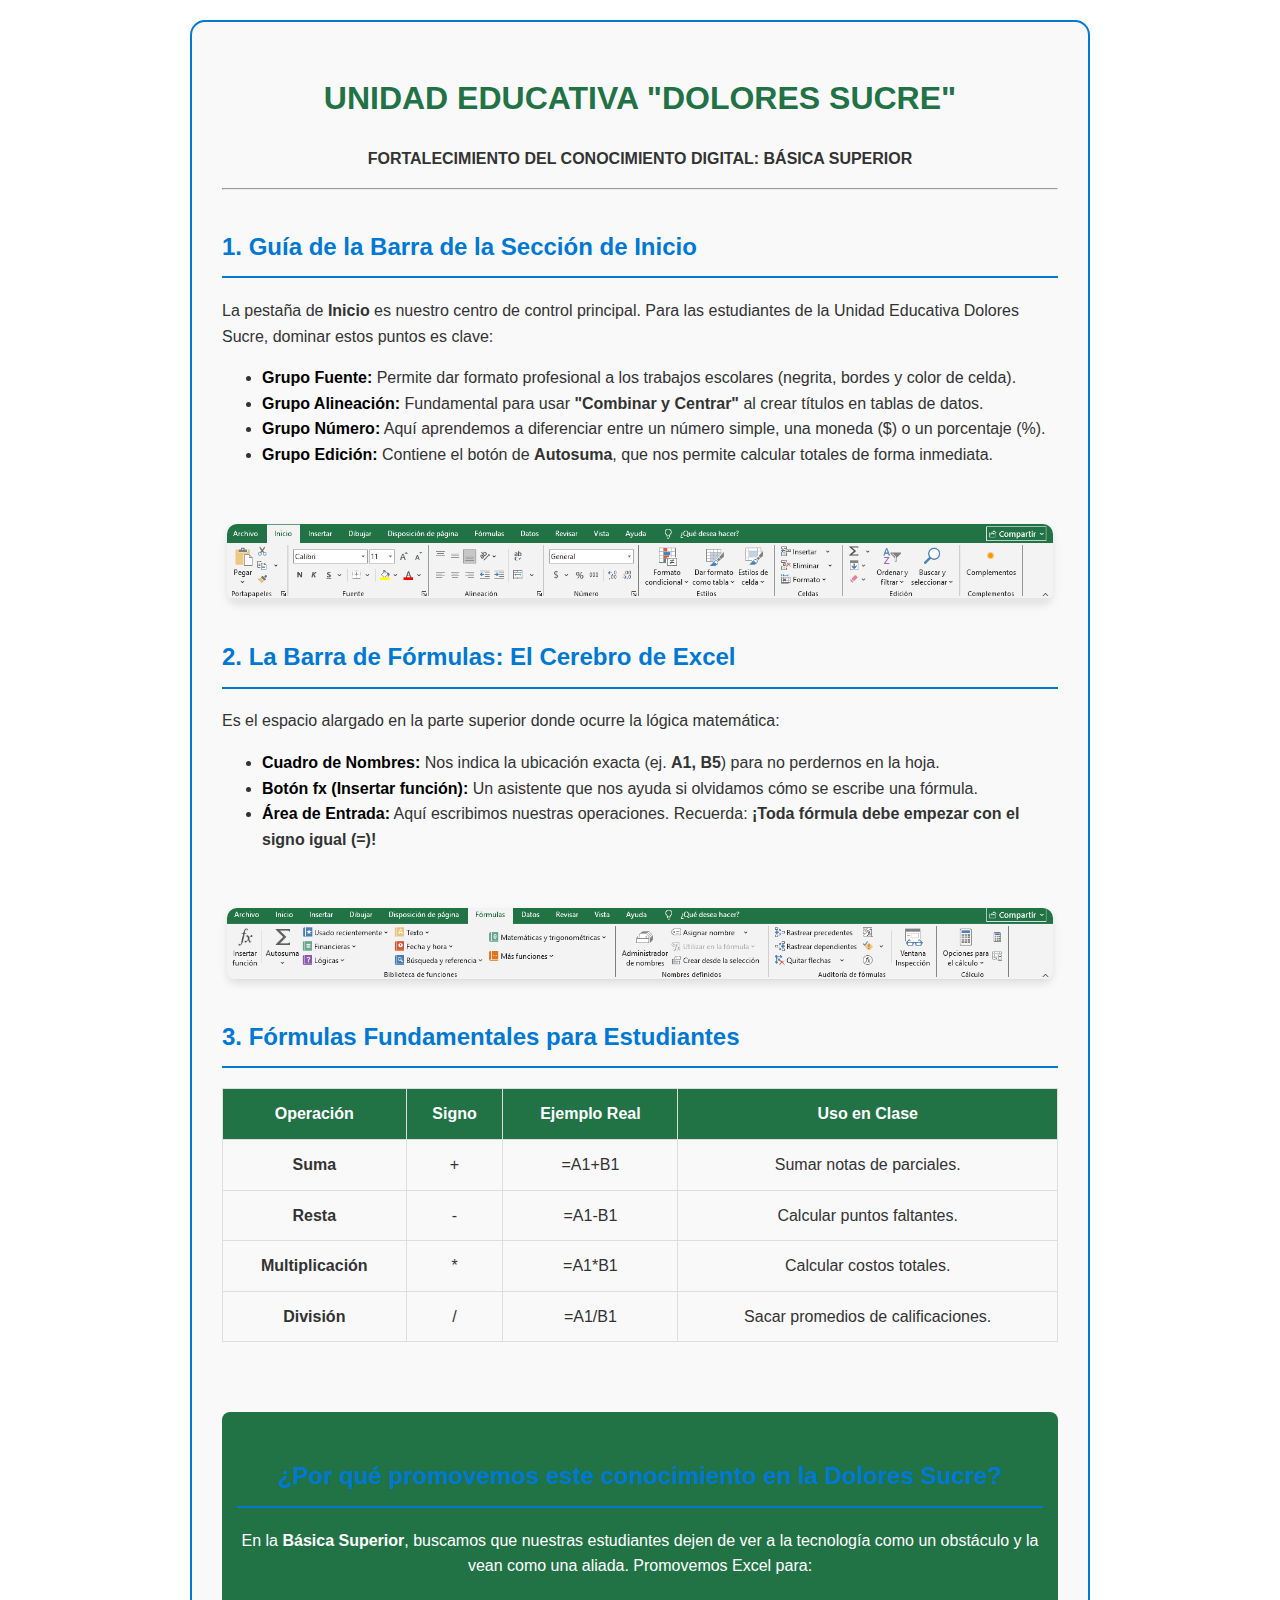
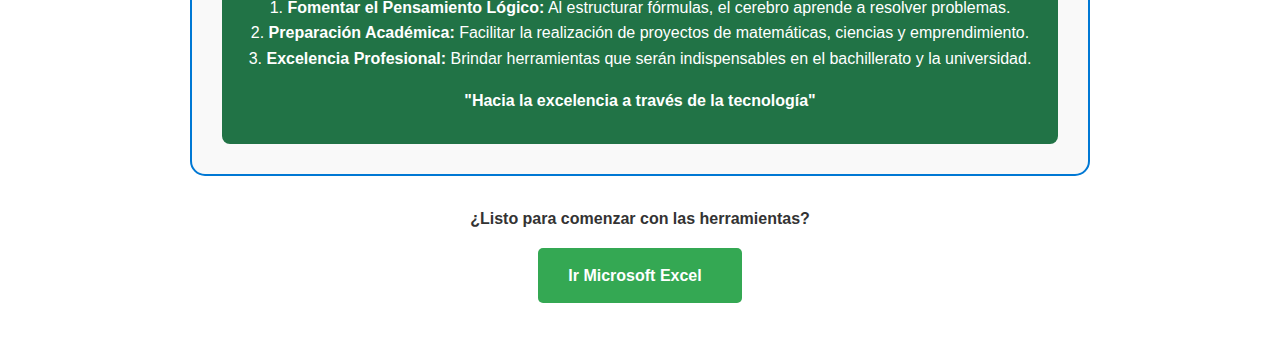
<file: FORTALECIMIENTO DIGITAL.html>
<!DOCTYPE html>
<html lang="es">
<head>
    <meta charset="UTF-8">
    <title>Capacitación Excel - Dolores Sucre</title>
    <style>
        body {
            font-family: 'Segoe UI', Tahoma, Geneva, Verdana, sans-serif;
            line-height: 1.6;
            color: #333;
            max-width: 900px;
            margin: 0 auto;
            padding: 20px;
            text-align: center;
        }
        .container {
            border: 2px solid #0078d4;
            padding: 30px;
            border-radius: 15px;
            background-color: #f9f9f9;
        }
        h1 { color: #217346; text-transform: uppercase; }
        h2 { 
            color: #0078d4; 
            border-bottom: 2px solid #0078d4; 
            padding-bottom: 10px;
            margin-top: 30px;
        }
        .highlight { font-weight: bold; color: #000; }
        .section-box {
            text-align: left;
            display: inline-block;
            width: 100%;
            margin-bottom: 20px;
        }
        table {
            width: 100%;
            border-collapse: collapse;
            margin: 20px 0;
        }
        th, td {
            border: 1px solid #ddd;
            padding: 12px;
            text-align: center;
        }
        th { background-color: #217346; color: white; }
        .footer-banner {
            background-color: #217346;
            color: white;
            padding: 15px;
            border-radius: 8px;
            margin-top: 30px;
        }
    </style>
</head>
<body>

    <div class="container">
        <h1>Unidad Educativa "Dolores Sucre"</h1>
        <p><strong>FORTALECIMIENTO DEL CONOCIMIENTO DIGITAL: BÁSICA SUPERIOR</strong></p>

        <hr>

        <div class="section-box">
            <h2>1. Guía de la Barra de la Sección de Inicio</h2>
            <p>La pestaña de <strong>Inicio</strong> es nuestro centro de control principal. Para las estudiantes de la Unidad Educativa Dolores Sucre, dominar estos puntos es clave:</p>
            <ul>
                <li><span class="highlight">Grupo Fuente:</span> Permite dar formato profesional a los trabajos escolares (negrita, bordes y color de celda).</li>
                <li><span class="highlight">Grupo Alineación:</span> Fundamental para usar <strong>"Combinar y Centrar"</strong> al crear títulos en tablas de datos.</li>
                <li><span class="highlight">Grupo Número:</span> Aquí aprendemos a diferenciar entre un número simple, una moneda ($) o un porcentaje (%).</li>
                <li><span class="highlight">Grupo Edición:</span> Contiene el botón de <strong>Autosuma</strong>, que nos permite calcular totales de forma inmediata.</li>
            </ul>
        </div>
           <img src="assets/images/img16.png"style="height:77px; margin-top:20px; border-radius: 10px; box-shadow: 0 4px 8px rgba(0,0,0,0.1);">
        <div class="section-box">
            <h2>2. La Barra de Fórmulas: El Cerebro de Excel</h2>
            <p>Es el espacio alargado en la parte superior donde ocurre la lógica matemática:</p>
            <ul>
                <li><span class="highlight">Cuadro de Nombres:</span> Nos indica la ubicación exacta (ej. <strong>A1, B5</strong>) para no perdernos en la hoja.</li>
                <li><span class="highlight">Botón fx (Insertar función):</span> Un asistente que nos ayuda si olvidamos cómo se escribe una fórmula.</li>
                <li><span class="highlight">Área de Entrada:</span> Aquí escribimos nuestras operaciones. Recuerda: <strong>¡Toda fórmula debe empezar con el signo igual (=)!</strong></li>
            </ul>
        </div>
           <img src="assets/images/img17.png"style="height:72px; margin-top:20px; border-radius: 10px; box-shadow: 0 4px 8px rgba(0,0,0,0.1);">

        <div class="section-box">
            <h2>3. Fórmulas Fundamentales para Estudiantes</h2>
            <table>
                <tr>
                    <th>Operación</th>
                    <th>Signo</th>
                    <th>Ejemplo Real</th>
                    <th>Uso en Clase</th>
                </tr>
                <tr>
                    <td><strong>Suma</strong></td>
                    <td>+</td>
                    <td>=A1+B1</td>
                    <td>Sumar notas de parciales.</td>
                </tr>
                <tr>
                    <td><strong>Resta</strong></td>
                    <td>-</td>
                    <td>=A1-B1</td>
                    <td>Calcular puntos faltantes.</td>
                </tr>
                <tr>
                    <td><strong>Multiplicación</strong></td>
                    <td>*</td>
                    <td>=A1*B1</td>
                    <td>Calcular costos totales.</td>
                </tr>
                <tr>
                    <td><strong>División</strong></td>
                    <td>/</td>
                    <td>=A1/B1</td>
                    <td>Sacar promedios de calificaciones.</td>
                </tr>
            </table>
        </div>

        <div class="footer-banner">
            <h2>¿Por qué promovemos este conocimiento en la Dolores Sucre?</h2>
            <p>En la <strong>Básica Superior</strong>, buscamos que nuestras estudiantes dejen de ver a la tecnología como un obstáculo y la vean como una aliada. Promovemos Excel para:</p>
            <p>
                1. <strong>Fomentar el Pensamiento Lógico:</strong> Al estructurar fórmulas, el cerebro aprende a resolver problemas.<br>
                2. <strong>Preparación Académica:</strong> Facilitar la realización de proyectos de matemáticas, ciencias y emprendimiento.<br>
                3. <strong>Excelencia Profesional:</strong> Brindar herramientas que serán indispensables en el bachillerato y la universidad.
            </p>
            <p><strong>"Hacia la excelencia a través de la tecnología"</strong></p>
        </div>
    </div>
    <div class="text-center" style="margin-top: 30px; margin-bottom: 40px; clear: both;">
    <p class="text-muted"><strong>¿Listo para comenzar con las herramientas?</strong></p>
    
    <a href="Excel.html" class="btn btn-action btn-lg" style="background-color: #34a853; color: white; padding: 15px 30px; border-radius: 5px; text-decoration: none; display: inline-block; font-weight: bold; border: none;">
        Ir Microsoft Excel <i class="fa fa-chevron-right" style="margin-left: 10px;"></i>
    </a>
</div>
</div>
</body>
</html>
</file>
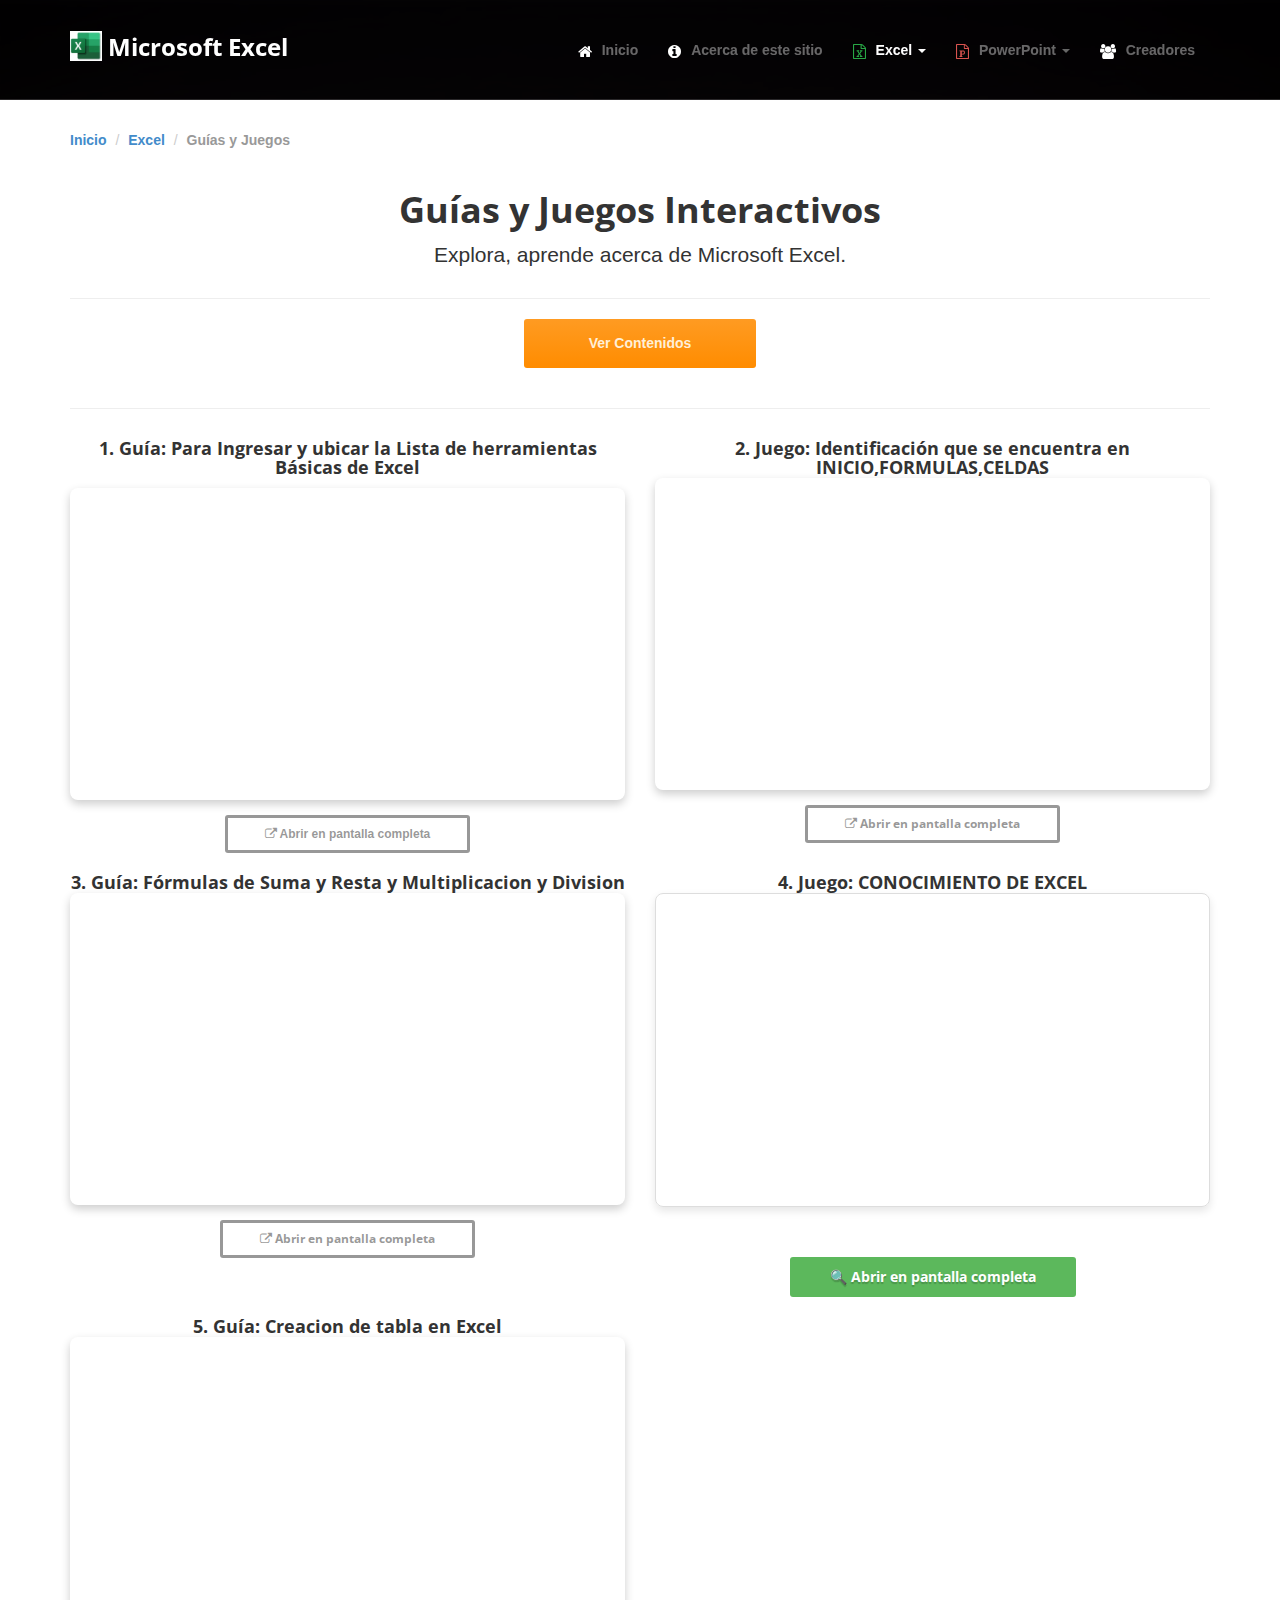
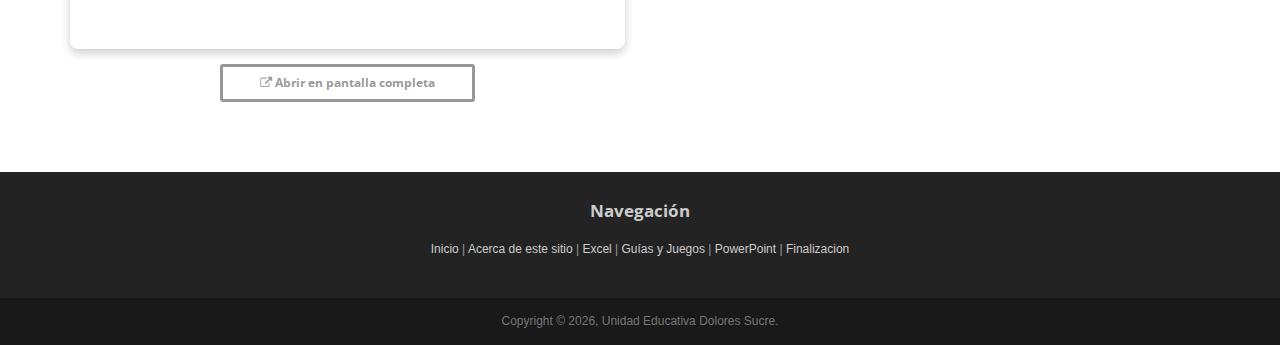
<file: juegosExcel.html>
<!DOCTYPE html>
<html lang="es">
<head>
    <meta charset="utf-8">
    <meta name="viewport" content="width=device-width, initial-scale=1.0">
    <meta name="description" content="Guías y Juegos de Excel - U.E. Dolores Sucre">
    <meta name="author" content="Unidad Educativa Dolores Sucre">
    
    <title>Excel: Guías y Juegos Interactivos</title>

    <link rel="shortcut icon" href="assets/images/gt_favicon.png">
    
    <link rel="stylesheet" media="screen" href="http://fonts.googleapis.com/css?family=Open+Sans:300,400,700">
    <link rel="stylesheet" href="assets/css/bootstrap.min.css">
    <link rel="stylesheet" href="assets/css/font-awesome.min.css">
    <link rel="stylesheet" href="assets/css/bootstrap-theme.css" media="screen">
    <link rel="stylesheet" href="assets/css/main.css">
    <link rel="stylesheet" href="https://cdnjs.cloudflare.com/ajax/libs/font-awesome/4.7.0/css/font-awesome.min.css">

    <style>
        .genially-box {
            position: relative; 
            padding-bottom: 56.25%; 
            height: 0; 
            overflow: hidden; 
            margin-bottom: 30px;
            border: 1px solid #ddd;
            border-radius: 8px;
            box-shadow: 0 4px 8px rgba(0,0,0,0.1);
        }
        .genially-box iframe {
            position: absolute; 
            top: 0; 
            left: 0; 
            width: 100%; 
            height: 100%;
        }
    </style>
</head>
<body>
   <div class="navbar navbar-inverse navbar-fixed-top">
        <div class="container">
            <div class="navbar-header">
                <button type="button" class="navbar-toggle" data-toggle="collapse" data-target=".navbar-collapse">
                    <span class="icon-bar"></span> <span class="icon-bar"></span> <span class="icon-bar"></span>
                </button>
                <a class="navbar-brand" href="index.html">
                <img src="assets/images/img6.jpg" style="height: 30px; display: inline-block;"> <strong>Microsoft Excel</strong>
                </a>
            </div>
            <div class="navbar-collapse collapse">
                <ul class="nav navbar-nav pull-right"> 

    <!-- Inicio -->
    <li>
        <a href="index.html">
            <i class="fa fa-home"></i> <strong>Inicio</strong>
        </a>
    </li>

    <!-- Acerca de este sitio -->
    <li>
        <a href="Acerca de este sitio.html">
            <i class="fa fa-info-circle"></i> <strong>Acerca de este sitio</strong>
        </a>
    </li>

    <!-- Excel -->
    <li class="dropdown active">
        <a href="Excel.html" class="dropdown-toggle" data-toggle="dropdown">
            <i class="fa fa-file-excel-o"></i> <strong>Excel</strong> <b class="caret"></b>
        </a>
        <ul class="dropdown-menu">
            <li>
                <a href="Excel.html"><strong>¿Qué es y Para qué sirve?</strong></a>
            </li>
            <li>
                <a href="Excel.html#funciones"><strong>Funciones de Excel</strong></a>
            </li>
            <li class="dropdown active">
                <a href="juegosExcel.html"><strong>Guías y Juegos Interactivos</strong></a>
            </li>
        </ul>
    </li>

    <!-- PowerPoint -->
    <li class="dropdown">
        <a href="PowerPoint.html" class="dropdown-toggle" data-toggle="dropdown">
            <i class="fa fa-file-powerpoint-o"></i> <strong>PowerPoint</strong> <b class="caret"></b>
        </a>
        <ul class="dropdown-menu">
            <li class="dropdown active">
                <a href="PowerPoint.html"><strong>¿Qué es y Para qué sirve?</strong></a>
            </li>
            <li class="dropdown active">
                <a href="PowerPoint.html#partes"><strong>Partes Básicas</strong></a>
            </li>
            <li>
                <a href="juegosPowerPoint.html"><strong>Guías y Juegos Interactivos</strong></a>
            </li>
        </ul>
    </li>

    <!-- Creadores -->
    <li>
        <a href="Finalizacion.html">
            <i class="fa fa-users"></i> <strong>Creadores</strong>
        </a>
    </li>

</ul>

            </div>
        </div>
    </div> 

    <header id="head" class="secondary"></header>

    <div class="container">
        <ol class="breadcrumb">
            <li><a href="index.html"><strong>Inicio</strong></a></li>
            <li><a href="Excel.html"><strong>Excel</strong></a></li>
            <li class="active"><strong>Guías y Juegos</strong></li>
        </ol>

        <div class="row">
            <article class="col-md-12 maincontent">
                <header class="page-header text-center">
                    <h1 class="page-title"><strong>Guías y Juegos Interactivos</strong></h1>
                    <p class="lead">Explora, aprende acerca de Microsoft Excel.</p>
                </header>

                <div class="text-center" style="margin-bottom: 40px;">
                    <a href="Excel.html" class="btn btn-action btn-lg">Ver Contenidos</a>
                </div>

                <hr>

                <div class="row">
                    <div class="col-md-6 text-center">
           <h4><strong>1. Guía: Para Ingresar y ubicar la Lista de herramientas Básicas de Excel</strong></h4>
    <div style="position: relative; padding-bottom: 56.25%; height: 0; overflow: hidden; border-radius: 8px; box-shadow: 0 4px 10px rgba(0,0,0,0.2); margin-bottom: 15px;">
        <iframe 
            src="https://view.genially.com/696d01c5abd585531458dcfe/interactive-content-escogemos-a-la-platilla-predeterminada-de-excel" 
            style="position: absolute; top: 0; left: 0; width: 100%; height: 100%; border: 0;" 
            allowfullscreen="true">
        </iframe>
    </div>

    <p>
        <a href="https://view.genially.com/696d01c5abd585531458dcfe/interactive-content-escogemos-a-la-platilla-predeterminada-de-excel" 
           target="_blank" 
           class="btn btn-default btn-sm">
           <i class="fa fa-external-link"></i> Abrir en pantalla completa
        </a>
    </p>
</div>
                    <div class="col-md-6 text-center">
                        <strong><h4>2. Juego: Identificación que se encuentra en INICIO,FORMULAS,CELDAS</strong>
    <div style="position: relative; padding-bottom: 56.25%; height: 0; overflow: hidden; border-radius: 8px; box-shadow: 0 4px 10px rgba(0,0,0,0.2); margin-bottom: 15px;">
        <iframe 
            src="https://view.genially.com/696d20e7616523879c941b68/interactive-content-genially-sin-titulo" 
            style="position: absolute; top: 0; left: 0; width: 100%; height: 100%; border: 0;" 
            allowfullscreen="true">
        </iframe>
    </div>

    <p>
        <a href="https://view.genially.com/696d20e7616523879c941b68/interactive-content-genially-sin-titulo" 
           target="_blank" 
           class="btn btn-default btn-sm">
           <i class="fa fa-external-link"></i> Abrir en pantalla completa
        </a>
    </p>
</div>
                    </div>
                </div>

                <div class="row">
                    <div class="col-md-6 text-center">
                       <strong><h4>3. Guía: Fórmulas de Suma y Resta y Multiplicacion y Division</strong>
                        <div style="position: relative; padding-bottom: 56.25%; height: 0; overflow: hidden; border-radius: 8px; box-shadow: 0 4px 10px rgba(0,0,0,0.2); margin-bottom: 15px;">
        <iframe 
            src="https://view.genially.com/696d2a60d66e8d77d661aed5/interactive-content-genially-sin-titulo" 
            style="position: absolute; top: 0; left: 0; width: 100%; height: 100%; border: 0;" 
            allowfullscreen="true">
        </iframe>
    </div>

    <p>
        <a href="https://view.genially.com/696d2a60d66e8d77d661aed5/interactive-content-genially-sin-titulo" 
           target="_blank" 
           class="btn btn-default btn-sm">
           <i class="fa fa-external-link"></i> Abrir en pantalla completa
        </a>
    </p>
                    </div>
                    <div class="col-md-6 text-center">
                       <strong><h4>4. Juego: CONOCIMIENTO DE EXCEL</strong>

<div class="genially-box">
    <iframe 
        id="juegoExcel"
        allow="fullscreen; autoplay; allow-top-navigation-by-user-activation"
         allowfullscreen width="795" 
         height="690" 
         frameborder="0"
          src="https://es.educaplay.com/juego/27407753-excel_basico_para_estudiantes.html">
    </iframe>
</div>

<br>

<button onclick="abrirPantallaCompleta()" class="btn btn-success">
    🔍 Abrir en pantalla completa
</button>

<script>
function abrirPantallaCompleta() {
    let iframe = document.getElementById("juegoExcel");
    if (iframe.requestFullscreen) {
        iframe.requestFullscreen();
    } else if (iframe.webkitRequestFullscreen) {
        iframe.webkitRequestFullscreen();
    } else if (iframe.msRequestFullscreen) {
        iframe.msRequestFullscreen();
    }
}
</script>

                    </div>
                </div>
 <div class="row">
    <div class="col-md-6 text-center">
       <strong><h4>5. Guía: Creacion de tabla en Excel</strong>

        <div style="position: relative; padding-bottom: 56.25%; height: 0; overflow: hidden; border-radius: 8px; box-shadow: 0 4px 10px rgba(0,0,0,0.2); margin-bottom: 15px;">
            <iframe 
                src="https://view.genially.com/696d5dc042f56447489ff869/interactive-content-genially-sin-titulo" 
                style="position: absolute; top: 0; left: 0; width: 100%; height: 100%; border: 0;" 
                allowfullscreen="true">
            </iframe>
        </div>

        <p>
            <a href="https://view.genially.com/696d5dc042f56447489ff869/interactive-content-genially-sin-titulo" 
               target="_blank" 
               class="btn btn-default btn-sm">
               <i class="fa fa-external-link"></i> Abrir en pantalla completa
            </a>
        </p>
    </div>
</div>


            </article>
        </div>
    </div>

    <footer id="footer" class="top-space">
        <div class="footer1">
            <div class="container text-center">
                <div class="row">
                    <div class="col-md-12 widget">
                        <h3 class="widget-title">Navegación</h3>
                        <div class="widget-body">
                            <p class="simplenav">
                                <a href="index.html">Inicio</a> | 
                                <a href="Acerca de este sitio.html">Acerca de este sitio</a> |
                                <a href="Excel.html">Excel</a> |
                                <a href="juegos.html">Guías y Juegos</a> | 
                                <a href="Powerpoint.html">PowerPoint</a> | 
                                <a href="Finalizacion.html">Finalizacion</a>
                            </p>
                        </div>
                    </div>
                </div>
            </div>
        </div>

        <div class="footer2">
            <div class="container text-center">
                <p>Copyright &copy; 2026, Unidad Educativa Dolores Sucre.</p>
            </div>
        </div>
    </footer>

    <!-- jQuery (una sola vez) -->
<script src="https://code.jquery.com/jquery-3.6.0.min.js"></script>

<!-- Bootstrap -->
<script src="http://netdna.bootstrapcdn.com/bootstrap/3.0.0/js/bootstrap.min.js"></script>

<script src="assets/js/headroom.min.js"></script>
<script src="assets/js/jQuery.headroom.min.js"></script>
<script src="assets/js/template.js"></script>

<!-- Animación del menú -->
<script>
$(document).ready(function(){
  $('.dropdown').hover(
    function() {
      $(this).find('.dropdown-menu').stop(true, true).slideDown(200);
    },
    function() {
      $(this).find('.dropdown-menu').stop(true, true).slideUp(200);
    }
  );
});
</script>

</body>
</html>
</file>
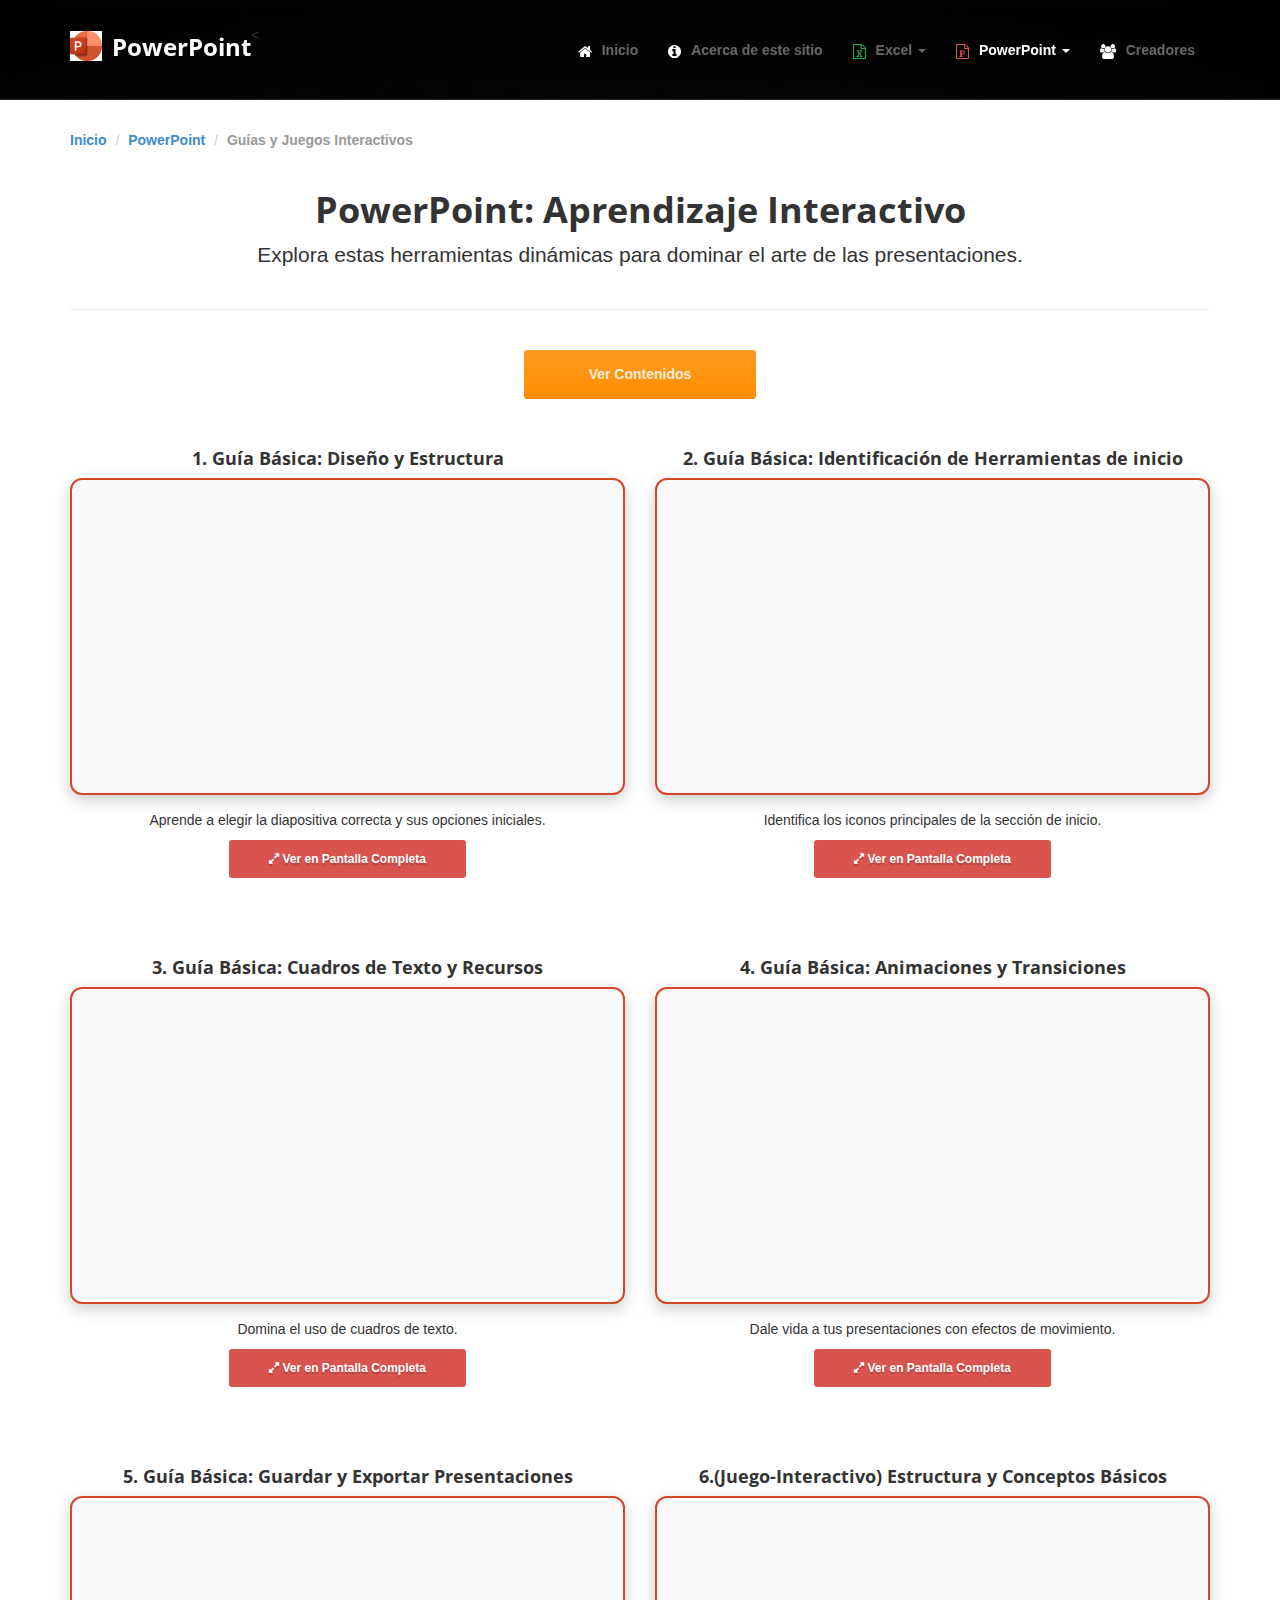
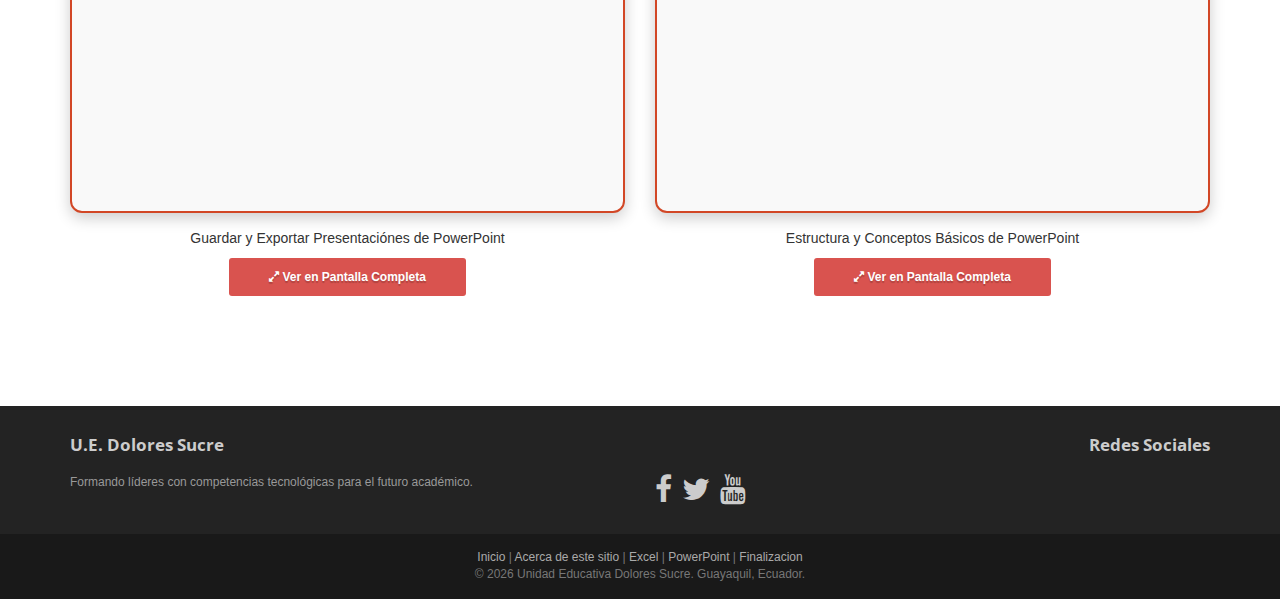
<file: juegosPowerPoint.html>
<!DOCTYPE html>
<html lang="es">
<head>
    <meta charset="utf-8">
    <meta name="viewport" content="width=device-width, initial-scale=1.0">
    <meta name="description" content="Guías y Juegos Interactivos de PowerPoint - U.E. Dolores Sucre">
    <meta name="author" content="Unidad Educativa Dolores Sucre">
    
    <title>PowerPoint: Guías y Juegos Interactivos</title>

    <link rel="shortcut icon" href="assets/images/gt_favicon.png">
    
    <link rel="stylesheet" media="screen" href="http://fonts.googleapis.com/css?family=Open+Sans:300,400,700">
    <link rel="stylesheet" href="assets/css/bootstrap.min.css">
    <link rel="stylesheet" href="assets/css/font-awesome.min.css">
    <link rel="stylesheet" href="assets/css/bootstrap-theme.css" media="screen">
    <link rel="stylesheet" href="assets/css/main.css">
    <link rel="stylesheet" href="https://cdnjs.cloudflare.com/ajax/libs/font-awesome/4.7.0/css/font-awesome.min.css">

    <style>
        /* Estilos específicos para la sección de juegos */
        .contenedor-juego {
            position: relative;
            padding-bottom: 56.25%; /* Relación de aspecto 16:9 */
            height: 0;
            overflow: hidden;
            border-radius: 12px;
            box-shadow: 0 5px 15px rgba(0,0,0,0.2);
            margin-bottom: 15px;
            border: 2px solid #d24726; /* Color representativo de PowerPoint */
            background-color: #f9f9f9;
        }
        .contenedor-juego iframe {
            position: absolute;
            top: 0;
            left: 0;
            width: 100%;
            height: 100%;
            border: 0;
        }
        .card-juego {
            margin-bottom: 50px;
        }
        .page-header {
            border-bottom: 1px solid #eee;
            margin-bottom: 40px;
            padding-bottom: 20px;
        }
    </style>
</head>

<body>
   <div class="navbar navbar-inverse navbar-fixed-top">
        <div class="container">
            <div class="navbar-header">
                <button type="button" class="navbar-toggle" data-toggle="collapse" data-target=".navbar-collapse">
                    <span class="icon-bar"></span> <span class="icon-bar"></span> <span class="icon-bar"></span>
                </button>
                <a class="navbar-brand" href="index.html">
                    <img src="assets/images/img7.jpg" alt="Logo" style="display: inline-block; height: 30px; margin-right: 10px;"><strong>PowerPoint</strong>
                </a>
            </div>
            <div class="navbar-collapse collapse">
                <<ul class="nav navbar-nav pull-right"> 

    <!-- Inicio -->
    <li>
        <a href="index.html">
            <i class="fa fa-home"></i> <strong>Inicio</strong>
        </a>
    </li>

    <!-- Acerca de este sitio -->
    <li>
        <a href="Acerca de este sitio.html">
            <i class="fa fa-info-circle"></i> <strong>Acerca de este sitio</strong>
        </a>
    </li>

    <!-- Excel -->
    <li class="dropdown">
        <a href="Excel.html" class="dropdown-toggle" data-toggle="dropdown">
            <i class="fa fa-file-excel-o"></i> <strong>Excel</strong> <b class="caret"></b>
        </a>
        <ul class="dropdown-menu">
            <li class="dropdown active">
                <a href="Excel.html"><strong>¿Qué es y Para qué sirve?</strong></a>
            </li>
            <li class="dropdown active">
                <a href="Excel.html#funciones"><strong>Funciones de Excel</strong></a>
            </li>
            <li>
                <a href="juegosExcel.html"><strong>Guías y Juegos Interactivos</strong></a>
            </li>
        </ul>
    </li>

    <!-- PowerPoint -->
    <li class="dropdown active">
        <a href="PowerPoint.html" class="dropdown-toggle" data-toggle="dropdown">
            <i class="fa fa-file-powerpoint-o"></i> <strong>PowerPoint</strong> <b class="caret"></b>
        </a>
        <ul class="dropdown-menu">
            <li>
                <a href="PowerPoint.html"><strong>¿Qué es y Para qué sirve?</strong></a>
            </li>
            <li>
                <a href="PowerPoint.html#partes"><strong>Partes Básicas</strong></a>
            </li>
            <li class="dropdown active">
                <a href="juegosPowerPoint.html"><strong>Guías y Juegos Interactivos</strong></a>
            </li>
        </ul>
    </li>

    <!-- Creadores -->
    <li>
        <a href="Finalizacion.html">
            <i class="fa fa-users"></i> <strong>Creadores</strong>
        </a>
    </li>

</ul>

            </div>
        </div>
    </div>

    <header id="head" class="secondary"></header>

    <div class="container">
        <ol class="breadcrumb">
            <li><a href="index.html"><strong>Inicio</strong></a></li>
            <li><a href="PowerPoint.html"><strong>PowerPoint</strong></a></li>
            <li class="active"><strong>Guías y Juegos Interactivos</strong></li>
        </ol>

        <header class="page-header text-center">
            <h1 class="page-title"><strong>PowerPoint: Aprendizaje Interactivo</strong></h1>
            <p class="lead">Explora estas herramientas dinámicas para dominar el arte de las presentaciones.</p>
        </header>
<div class="text-center" style="margin-bottom: 40px;">
                    <a href="PowerPoint.html" class="btn btn-action btn-lg">Ver Contenidos</a>
                </div>
        <div class="row">
    <div class="col-md-6 card-juego text-center">
        <h4><strong>1. Guía Básica: Diseño y Estructura</strong></h4>
        <div class="contenedor-juego">
            <iframe src="https://view.genially.com/696ea0bc415fe548852c5eee/interactive-content-elegir-diapositiva-y-ver-las-opciones-que-ofrece-el-apartado-de-inicio"></iframe>
        </div>
        <p>Aprende a elegir la diapositiva correcta y sus opciones iniciales.</p>
        <a href="https://view.genially.com/696ea0bc415fe548852c5eee/interactive-content-elegir-diapositiva-y-ver-las-opciones-que-ofrece-el-apartado-de-inicio" target="_blank" class="btn btn-danger btn-sm">
            <i class="fa fa-expand"></i> Ver en Pantalla Completa
        </a>
    </div>

    <div class="col-md-6 card-juego text-center">
        <h4><strong>2. Guía Básica: Identificación de Herramientas de inicio</strong></h4>
        <div class="contenedor-juego">
            <iframe src="https://view.genially.com/696eadac5f03cf8670c21c7c/interactive-content-sencion-de-inicio"></iframe>
        </div>
        <p>Identifica los iconos principales de la sección de inicio.</p>
        <a href="https://view.genially.com/696eadac5f03cf8670c21c7c/interactive-content-sencion-de-inicio" target="_blank" class="btn btn-danger btn-sm">
            <i class="fa fa-expand"></i> Ver en Pantalla Completa
        </a>
    </div>
</div>

<div class="row" style="margin-top: 20px;">
    <div class="col-md-6 card-juego text-center">
        <h4><strong>3. Guía Básica: Cuadros de Texto y Recursos</strong></h4>
        <div class="contenedor-juego">
            <iframe src="https://view.genially.com/696fca768a742b9c74d63637/interactive-content-agregar-cuadro-de-texto-a-la-diapositiva-de-powerpoint"></iframe>
        </div>
        <p>Domina el uso de cuadros de texto.</p>
        <a href="https://view.genially.com/696fca768a742b9c74d63637/interactive-content-agregar-cuadro-de-texto-a-la-diapositiva-de-powerpoint" target="_blank" class="btn btn-danger btn-sm">
            <i class="fa fa-expand"></i> Ver en Pantalla Completa
        </a>
    </div>

    <div class="col-md-6 card-juego text-center">
        <h4><strong>4. Guía Básica: Animaciones y Transiciones</strong></h4>
        <div class="contenedor-juego">
            <iframe src="https://view.genially.com/696ff82e8a742b9c74f5c8bc/interactive-content-animacion-y-transiciones"></iframe>
        </div>
        <p>Dale vida a tus presentaciones con efectos de movimiento.</p>
        <a href="https://view.genially.com/696ff82e8a742b9c74f5c8bc/interactive-content-animacion-y-transiciones" target="_blank" class="btn btn-danger btn-sm">
            <i class="fa fa-expand"></i> Ver en Pantalla Completa
        </a>
    </div>
</div>

<div class="row" style="margin-top: 20px;">
    <div class="col-md-6 card-juego text-center">
        <h4><strong>5. Guía Básica: Guardar y Exportar Presentaciones</strong></h4>
        <div class="contenedor-juego">
            <iframe src="https://view.genially.com/69700f047429c2c1ba911d18/interactive-content-guardar-y-exportar-presentaciones"></iframe>
        </div>
        <p>Guardar y Exportar Presentaciónes de PowerPoint</p>
        <a href="https://view.genially.com/69700f047429c2c1ba911d18/interactive-content-guardar-y-exportar-presentaciones" target="_blank" class="btn btn-danger btn-sm">
            <i class="fa fa-expand"></i> Ver en Pantalla Completa
        </a>
    </div>

    <div class="col-md-6 card-juego text-center">
        <h4><strong>6.(Juego-Interactivo) Estructura y Conceptos Básicos</strong></h4>
        <div class="contenedor-juego">
            <iframe src="https://es.educaplay.com/recursos-educativos/27439186-powerpoint_estructura_y_conceptos_basicos.html"></iframe>
        </div>
        <p>Estructura y Conceptos Básicos de PowerPoint</p>
        <a href="https://es.educaplay.com/recursos-educativos/27439186-powerpoint_estructura_y_conceptos_basicos.html" target="_blank" class="btn btn-danger btn-sm">
            <i class="fa fa-expand"></i> Ver en Pantalla Completa
        </a>
    </div>
</div>
    </div>

    <footer id="footer" class="top-space">
        <div class="footer1">
            <div class="container">
                <div class="row">
                    <div class="col-md-6 widget">
                        <h3 class="widget-title">U.E. Dolores Sucre</h3>
                        <p>Formando líderes con competencias tecnológicas para el futuro académico.</p>
                    </div>
                    <div class="col-md-6 widget text-right">
                        <h3 class="widget-title">Redes Sociales</h3>
                        <p class="follow-me-icons">
                            <a href="#"><i class="fa fa-facebook fa-2"></i></a>
                            <a href="#"><i class="fa fa-twitter fa-2"></i></a>
                            <a href="#"><i class="fa fa-youtube fa-2"></i></a>
                        </p>
                    </div>
                </div>
            </div>
        </div>
        <div class="footer2">
            <div class="container text-center">
                <p class="simplenav">
                    <a href="index.html">Inicio</a> | <a href="Acerca de este sitio.html">Acerca de este sitio</a> | <a href="Excel.html">Excel</a> | <a href="PowerPoint.html">PowerPoint</a> | <a href="Finalizacion.html">Finalizacion</a>
                </p>
                <p>© 2026 Unidad Educativa Dolores Sucre. Guayaquil, Ecuador.</p>
            </div>
        </div>
    </footer>

   <!-- jQuery (una sola vez) -->
<script src="https://code.jquery.com/jquery-3.6.0.min.js"></script>

<!-- Bootstrap -->
<script src="http://netdna.bootstrapcdn.com/bootstrap/3.0.0/js/bootstrap.min.js"></script>

<script src="assets/js/headroom.min.js"></script>
<script src="assets/js/jQuery.headroom.min.js"></script>
<script src="assets/js/template.js"></script>

<!-- Animación del menú -->
<script>
$(document).ready(function(){
  $('.dropdown').hover(
    function() {
      $(this).find('.dropdown-menu').stop(true, true).slideDown(200);
    },
    function() {
      $(this).find('.dropdown-menu').stop(true, true).slideUp(200);
    }
  );
});
</script>

</body>
</html>
</file>
<file: assets/css/main.css>
/* Header */
#head { background:#181015 url( ../images/bg_header.jpg) no-repeat; background-size: cover; min-height:520px; text-align: center; padding-top:240px; color:white; font-family:"Open sans", Helvetica, Arial; font-weight:300; }
#head.secondary { height:100px; min-height: 100px; padding-top:0px; }
	#head .lead { font-family:"Open sans", Helvetica, Arial; font-size:44px; margin-bottom:6px; color:white; line-height:1.15em; } 
	#head .tagline { color:rgba(255,255,255,0.75); margin-bottom:25px; }
		#head .tagline a { color:#fff; } 
	#head .btn { margin-bottom:10px;}
	#head .btn-default { text-shadow: none; background:transparent; color:rgba(255,255,255,.5); -webkit-box-shadow:inset 0px 0px 0px 3px rgba(255,255,255,.5); -moz-box-shadow:inset 0px 0px 0px 3px rgba(255,255,255,.5); box-shadow:inset 0px 0px 0px 3px rgba(255,255,255,.5); background: transparent; }
		#head .btn-default:hover,
		#head .btn-default:focus { color:rgba(255,255,255,.8); -webkit-box-shadow:inset 0px 0px 0px 3px rgba(255,255,255,.8); -moz-box-shadow:inset 0px 0px 0px 3px rgba(255,255,255,.8); box-shadow:inset 0px 0px 0px 3px rgba(255,255,255,.8); background: transparent; }
		#head .btn-default:active, 
		#head .btn-default.active { color:#fff; -webkit-box-shadow:inset 0px 0px 0px 3px #fff; -moz-box-shadow:inset 0px 0px 0px 3px #fff; box-shadow:inset 0px 0px 0px 3px #fff; background: transparent; }

@media (max-width: 767px) {
	#head { min-height:420px; padding-top:160px; }
	#head .lead { font-size: 34px; }
}


/* Autohide navbar */
.slideUp { top:-100px; }
.headroom { -webkit-transition: all 0.4s ease-out; -moz-transition: all 0.4s ease-out; -o-transition: all 0.4s ease-out; transition: all 0.4s ease-out; }


/* Highlights (in jumbotron in most cases) */
.highlight { margin-top:40px; }
	.h-caption { text-align: center; } 
	.h-caption i { display:block; font-size: 54px; color:#382526; margin-bottom:36px; }
	.h-caption h4 { color:#382526; font-size: 16px; font-weight: bold; margin-bottom:20px; }
	.h-body { }


/* Typography */
h1, h2, h3, h4, h5, h6 { font-family:"Open sans", Helvetica, Arial; }
h1, .h1, h2, .h2, h3, .h3 { margin-top:30px; } 
blockquote { font-style: italic; font-family: Georgia; color:#999; margin:30px 0 30px; }
label { color: #777; }
.thin { font-weight:300; }
.page-title { margin-top:20px; font-weight:300; }
.text-muted { color:#888; }
.breadcrumb { background:none; padding:0; margin:30px 0 0px 0; }
ul.list-spaces li{ margin-bottom:10px; }

/* Helpers */
.container-full { margin: 0 auto; width: 100%; }
.top-space { margin-top: 60px; }
.top-margin { margin-top:20px; }

img { max-width:100%; }
img.pull-right { margin-left: 10px; }
img.pull-left { margin-right: 10px; }
#map { width:100%; height:280px; }
#social { margin-top:50px; margin-bottom:50px; }
	#social .wrapper { width:340px; margin:0 auto; }

/* Main content block */
.maincontent { }

/* Sidebars */
.sidebar { padding-top:36px; padding-bottom:30px; }
	.sidebar .widget { margin-bottom:20px; }
	.sidebar h1, .sidebar .h1, .sidebar h2, .sidebar .h2, .sidebar h3, .sidebar .h3 { margin-top:20px; } 

/* Footer */
.footer1 { background: #232323; padding: 30px 0 0 0; font-size: 12px; color: #999; }
	.footer1 a { color: #ccc; }
		.footer1 a:hover {color: #fff; }
	.footer1 .widget { margin-bottom:30px; }		
	.footer1 .widget-title { font-size: 17px; font-weight: bold; color: #ccc; margin: 0 0 20px; }
	.footer1 .entry-meta { border-top: 1px solid #ccc; border-bottom: 1px solid #ccc; margin: 0 0 35px 0; padding: 2px 0; color: #888888; font-size: 12px; font-size: 0.75rem; }
		.footer1 .entry-meta a { color: #333333; }
		.footer1 .entry-meta .meta-in { border-top: 1px solid #ccc; border-bottom: 1px solid #ccc; padding: 10px 0; }
	.follow-me-icons { font-size:30px; }		
		.follow-me-icons i { float:left; margin:0 10px 0 0; }		

.footer2 { background: #191919; padding: 15px 0; color: #777; font-size: 12px; }
	.footer2 a { color: #aaa; }
		.footer2 a:hover { color: #fff; }
		.footer2 p { margin: 0; }

	.widget-simplenav { margin-left:-5px; }		
	.widget-simplenav a{ margin:0 5px; }

/* Animación menú desplegable */
.dropdown-menu {
    display: none;
    margin-top: 0;
}

/* Iconos del menú */
.navbar-nav li a i {
    margin-right: 6px;
    font-size: 15px;
    vertical-align: middle;
}

/* Colores opcionales */
.fa-file-excel-o {
    color: #28a745; /* verde Excel */
}

.fa-file-powerpoint-o {
    color: #d9534f; /* rojo PowerPoint */
}

.fa-home {
    color: #ffffff;
}

.fa-info-circle {
    color: #ffffff;
}

.fa-users {
    color: #ffffff;
}
/* Intro animación */
#intro-animation {
    position: fixed;
    inset: 0;
    background: linear-gradient(135deg, #0f2027, #203a43, #2c5364);
    z-index: 9999;
    display: flex;
    align-items: center;
    justify-content: center;
}

.intro-box {
    color: #fff;
    animation: fadeZoom 1.5s ease;
}

.intro-box h1 {
    font-size: 48px;
    margin-top: 20px;
}

.intro-box p {
    font-size: 18px;
    opacity: 0.85;
}

/* Iconos */
.icons i {
    font-size: 80px;
    margin: 0 20px;
    animation: float 2s infinite ease-in-out;
}

.icons .excel {
    color: #2ecc71;
}

.icons .ppt {
    color: #e74c3c;
    animation-delay: .5s;
}

/* Animaciones */
@keyframes float {
    0% { transform: translateY(0); }
    50% { transform: translateY(-20px); }
    100% { transform: translateY(0); }
}

@keyframes fadeZoom {
    from {
        opacity: 0;
        transform: scale(0.9);
    }
    to {
        opacity: 1;
        transform: scale(1);
    }
}
</file>
